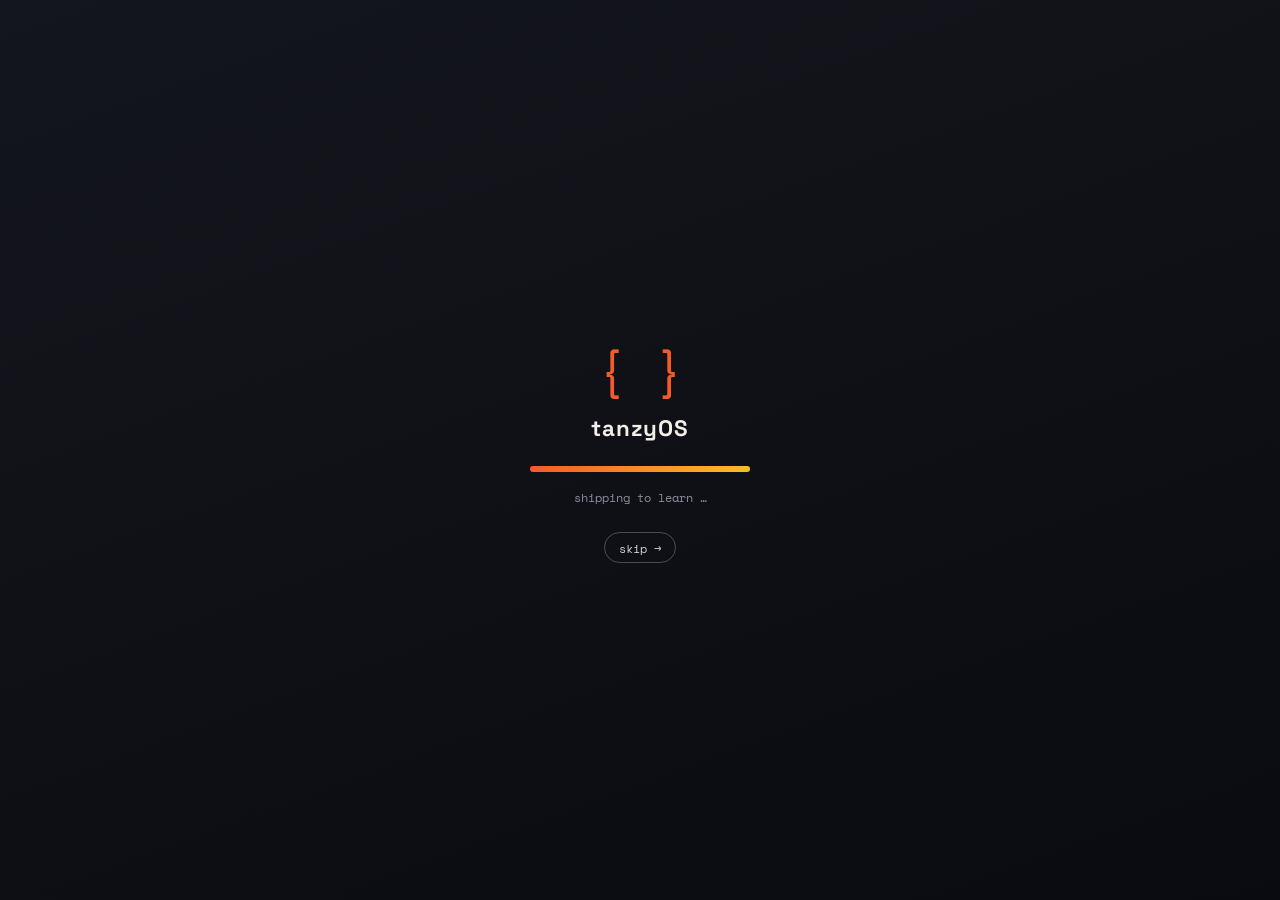
<file: index.html>
<!DOCTYPE html>
<html lang="en" data-theme="light">

<head>
	<meta charset="UTF-8">
	<meta name="viewport" content="width=device-width, initial-scale=1.0, maximum-scale=1.0, viewport-fit=cover">
	<meta http-equiv="X-UA-Compatible" content="ie=edge">
	<meta name="theme-color" content="#fbf9f4">

	<title>Tan Zhi Yang — Product Engineer</title>
	<meta name="description"
		content="The personal site of Tan Zhi Yang (Tanzy) — a product engineer — built as a tiny operating system you can actually use.">

	<meta property="og:title" content="Tan Zhi Yang — Product Engineer" />
	<meta property="og:description"
		content="A personal site built as a tiny operating system. Open the apps, poke the terminal, flip some feature flags." />
	<meta property="og:type" content="website" />
	<meta property="og:url" content="https://tanzyy96.github.io/" />
	<meta name="twitter:card" content="summary" />
	<meta name="twitter:title" content="Tan Zhi Yang — Product Engineer" />
	<meta name="twitter:description"
		content="A personal site built as a tiny operating system you can actually use." />

	<link rel="apple-touch-icon" sizes="180x180" href="/apple-touch-icon.png">
	<link rel="icon" type="image/png" sizes="32x32" href="/favicon-32x32.png">
	<link rel="icon" type="image/png" sizes="16x16" href="/favicon-16x16.png">
	<link rel="manifest" href="/site.webmanifest">
	<link rel="shortcut icon" href="/favicon.ico">

	<link rel="preconnect" href="https://fonts.googleapis.com">
	<link rel="preconnect" href="https://fonts.gstatic.com" crossorigin>
	<link
		href="https://fonts.googleapis.com/css2?family=Space+Grotesk:wght@400;500;600;700&family=Inter:wght@400;500;600&family=Space+Mono:wght@400;700&display=swap"
		rel="stylesheet">

	<link rel="stylesheet" href="/css/style.css">
</head>

<body>
	<!-- ───────────────────────── BOOT ───────────────────────── -->
	<div id="boot">
		<div class="boot-inner">
			<div class="boot-logo">{ }</div>
			<div class="boot-name">tanzyOS</div>
			<div class="boot-bar"><span></span></div>
			<div class="boot-tip" id="boot-tip">starting up…</div>
			<button id="boot-skip" class="boot-skip">skip →</button>
		</div>
	</div>

	<!-- ───────────────────────── DESKTOP ───────────────────────── -->
	<div id="desktop" aria-hidden="false">

		<!-- top menu bar -->
		<div id="menubar">
			<div class="mb-left">
				<span class="mb-logo">{ }</span>
				<strong class="mb-title">tanzyOS</strong>
				<span class="mb-menu" data-open="about">About</span>
				<span class="mb-menu" data-open="thinking">Thinking</span>
				<span class="mb-menu" data-open="projects">Projects</span>
			</div>
			<div class="mb-right">
				<button id="launcher-btn" class="mb-btn" title="Spotlight (⌘K)">🔍 <span class="mb-k">⌘K</span></button>
				<button id="mascot-toggle" class="mb-btn" title="Toggle mascot">🐾</button>
				<button id="theme-toggle" class="mb-btn" title="Toggle theme">
					<span class="ic-sun">☀</span><span class="ic-moon">☾</span>
				</button>
				<span id="clock" class="mb-clock">—</span>
			</div>
		</div>

		<!-- desktop surface -->
		<div id="surface">
			<!-- desktop icons -->
			<div id="desk-icons">
				<button class="dicon" data-app="about"><span class="dicon-img">🙋</span><span>About&nbsp;Me</span></button>
				<button class="dicon" data-app="thinking"><span class="dicon-img">🧠</span><span>How&nbsp;I&nbsp;Think</span></button>
				<button class="dicon" data-app="projects"><span class="dicon-img">🛠️</span><span>Projects</span></button>
				<button class="dicon" data-app="playground"><span class="dicon-img">🎛️</span><span>Playground</span></button>
				<button class="dicon" data-app="terminal"><span class="dicon-img">⌨️</span><span>Terminal</span></button>
				<button class="dicon" data-app="contact"><span class="dicon-img">✉️</span><span>Contact</span></button>
				<button class="dicon" data-app="readme"><span class="dicon-img">📄</span><span>README.txt</span></button>
			</div>

			<!-- windows get injected here -->

			<!-- walking mascot -->
			<canvas id="mascot" width="48" height="48" hidden aria-hidden="true"></canvas>
			<div class="mascot-bubble" id="mascot-bubble" hidden></div>
		</div>

		<!-- dock -->
		<div id="dock">
			<button class="dock-item" data-app="about" title="About Me">🙋</button>
			<button class="dock-item" data-app="thinking" title="How I Think">🧠</button>
			<button class="dock-item" data-app="projects" title="Projects">🛠️</button>
			<button class="dock-item" data-app="playground" title="Playground">🎛️</button>
			<button class="dock-item" data-app="terminal" title="Terminal">⌨️</button>
			<button class="dock-item" data-app="contact" title="Contact">✉️</button>
		</div>
	</div>

	<!-- ───────────────────────── iOS HOME (mobile only) ───────────────────────── -->
	<div id="phone" aria-hidden="true">
		<!-- status bar -->
		<div class="ios-status">
			<span class="ios-time" id="ios-time">9:41</span>
			<span class="ios-status-right">
				<span class="ios-signal" title="signal">
					<i></i><i></i><i></i><i></i>
				</span>
				<span class="ios-wifi" aria-label="wifi">
					<svg viewBox="0 0 16 12" width="17" height="13" fill="currentColor"><path d="M8 11.2 9.7 9.4a2.4 2.4 0 0 0-3.4 0L8 11.2Zm-3-3.1.9.9a4.4 4.4 0 0 1 6.2 0l.9-.9a5.7 5.7 0 0 0-8 0Zm-2.5-2.5.9.9a8 8 0 0 1 11.2 0l.9-.9a9.3 9.3 0 0 0-13 0Z"/></svg>
				</span>
				<span class="ios-battery"><b></b></span>
			</span>
		</div>

		<!-- home screen: widgets + horizontally-paged icon grid -->
		<div class="ios-home" id="ios-home">

			<!-- widget row (top of the home screen) -->
			<div class="ios-widgets">
				<div class="iw iw-clock">
					<span class="iw-clock-h" id="iw-hh">18</span>
					<span class="iw-clock-m" id="iw-mm">09</span>
				</div>
				<div class="iw-col">
					<div class="iw iw-date">
						<span class="iw-dow" id="iw-dow">FRI</span>
						<span class="iw-day" id="iw-day">29</span>
					</div>
					<div class="iw iw-weather">
						<span class="iw-temp">29°</span>
						<span class="iw-cond">Cupertino<br>Sunny</span>
					</div>
				</div>
				<div class="iw iw-note">
					<span class="iw-note-title">Now</span>
					<span class="iw-note-body">Building tanzyOS — shipping product, one detail at a time.</span>
				</div>
			</div>

			<button class="ios-searchbar" id="ios-searchbar" aria-label="Search">
				<svg class="ios-search-glyph" viewBox="0 0 24 24" width="16" height="16" aria-hidden="true"><circle cx="11" cy="11" r="7"/><line x1="16.5" y1="16.5" x2="21" y2="21"/></svg>
				<span>Search</span>
			</button>
			<div class="ios-pages" id="ios-pages"><!-- pages of icons injected --></div>
		</div>

		<!-- page dots -->
		<div class="ios-dots" id="ios-dots"><!-- dots injected --></div>

		<!-- spotlight search overlay -->
		<div class="ios-spotlight" id="ios-spotlight" hidden>
			<div class="ios-spot-field">
				<svg class="ios-search-glyph" viewBox="0 0 24 24" width="18" height="18" aria-hidden="true"><circle cx="11" cy="11" r="7"/><line x1="16.5" y1="16.5" x2="21" y2="21"/></svg>
				<input type="text" id="ios-spot-input" placeholder="Search" autocomplete="off" spellcheck="false" enterkeyhint="go">
				<button class="ios-spot-cancel" id="ios-spot-cancel">Cancel</button>
			</div>
			<ul class="ios-spot-results" id="ios-spot-results"><!-- results injected --></ul>
		</div>

		<!-- dock -->
		<div class="ios-dock" id="ios-dock"><!-- dock icons injected --></div>

		<!-- app sheet -->
		<div class="ios-app" id="ios-app" hidden>
			<div class="ios-appbar">
				<button class="ios-back" id="ios-back">‹&nbsp;Home</button>
				<span class="ios-compact-title" id="ios-compact-title"></span>
				<h1 class="ios-apptitle" id="ios-apptitle"></h1>
			</div>
			<div class="ios-appbody" id="ios-appbody"></div>
		</div>

		<!-- home indicator -->
		<div class="ios-home-indicator" id="ios-home-indicator" role="button" aria-label="Home"></div>
	</div>

	<!-- ───────────────────────── SPOTLIGHT LAUNCHER ───────────────────────── -->
	<div class="launcher-backdrop" id="launcher" hidden>
		<div class="launcher-box" role="dialog" aria-modal="true" aria-label="Spotlight">
			<input type="text" id="launcher-input" class="launcher-input"
				placeholder="Open an app, run a command…" autocomplete="off" spellcheck="false">
			<ul class="launcher-list" id="launcher-list"></ul>
			<div class="launcher-foot"><kbd>↑</kbd><kbd>↓</kbd> move · <kbd>↵</kbd> open · <kbd>esc</kbd> close</div>
		</div>
	</div>

	<!-- ═══════════════════════ APP CONTENT (templates) ═══════════════════════ -->

	<template id="app-readme">
		<div class="doc">
			<h2>👋 Welcome to tanzyOS</h2>
			<p>You're looking at the personal site of <b>Tan Zhi Yang</b> — built, for fun,
				as a tiny operating system that runs in your browser. No frameworks, no
				templates, just hand-written HTML/CSS/JS.</p>
			<p><b>How to use it:</b></p>
			<ul class="doc-list">
				<li>🖱️ <b>Double-click</b> the desktop icons (or single-click on mobile) to open apps.</li>
				<li>🪟 <b>Drag</b> window title bars to move them. Use the traffic-light buttons to close/minimise/zoom.</li>
				<li>🔍 Hit <kbd>⌘K</kbd> / <kbd>Ctrl K</kbd> for Spotlight to jump anywhere fast.</li>
				<li>⌨️ Open <b>Terminal</b> and type <code>help</code> — it actually works.</li>
				<li>🐾 Tap the paw in the menu bar to wake a little desktop companion.</li>
			</ul>
			<p class="doc-soft">Why build it this way? Because the best way to show how I think
				about products is to let you <em>use</em> one. Have a poke around.</p>
		</div>
	</template>

	<template id="app-about">
		<div class="doc about-doc">
			<div class="about-photo">
				<img src="/about-hugo/myphoto.jpg" alt="Tan Zhi Yang" width="180" height="180" loading="lazy">
				<span class="photo-badge">that's me 👋</span>
			</div>
			<div>
				<h2>Tan Zhi Yang <span class="doc-tag">aka Tanzy</span></h2>
				<p>I'm a Computer Science grad turned <b>product engineer</b>. I like sitting in
					the messy middle: close enough to users to feel their pain, close enough to the
					code to actually fix it.</p>
				<p>My favourite kind of work is the <b>0→1</b> kind — take a vague idea, talk to
					people, sketch, prototype, ship something small, and let reality tell us what
					to do next. Repeat until it's genuinely good.</p>
				<p>Outside the editor: sports with friends, a good game, a good film, or somewhere
					mid-flight planning the next trip.</p>
				<ul class="doc-list">
					<li>🧠 Obsessed with <b>product taste</b> &amp; the details users feel</li>
					<li>🛠️ Full-stack, but happiest near the user</li>
					<li>🎮 Games &amp; films are my product-design school</li>
					<li>✈️ Will reorganise my life around a good trip</li>
				</ul>
			</div>
		</div>
	</template>

	<template id="app-thinking">
		<div class="doc">
			<h2>Product engineering, the way I see it</h2>
			<p class="doc-soft">Engineering decisions are product decisions in disguise. The
				principles I keep coming back to:</p>
			<div class="principle"><span>01</span>
				<div><b>Ship to learn.</b> The fastest way to be right is to put something real in
					front of people and watch what happens. Opinions are cheap; behaviour isn't.</div>
			</div>
			<div class="principle"><span>02</span>
				<div><b>The details <em>are</em> the product.</b> Empty states, spinners, the copy
					on a button, 200ms of animation. Users never see the architecture — they feel the
					sum of small decisions.</div>
			</div>
			<div class="principle"><span>03</span>
				<div><b>Own the problem, not the ticket.</b> Give me the goal, not just the spec,
					and I'll often find a simpler thing worth building instead.</div>
			</div>
			<div class="principle"><span>04</span>
				<div><b>Boring tech, interesting problems.</b> Spend the novelty budget on the
					user's problem, not a stack that's exciting for 20 minutes and painful for two years.</div>
			</div>
			<div class="principle"><span>05</span>
				<div><b>Taste is a skill.</b> You build it by shipping, collecting feedback, and
					studying work you admire. Then you trust it, then you check it.</div>
			</div>
			<div class="principle"><span>06</span>
				<div><b>Talk to the humans.</b> Five minutes watching someone use the thing beats
					five hours arguing in a doc.</div>
			</div>
		</div>
	</template>

	<template id="app-projects">
		<div class="doc">
			<h2>Things I've built &amp; tinkered with</h2>
			<p class="doc-soft"><em>Placeholders — swap in your real projects. Lead with impact,
				not the tech list.</em></p>
			<div class="proj-grid">
				<a class="proj" href="https://github.com/tanzyy96" target="_blank" rel="noopener">
					<div class="proj-top"><span>🖥️</span><span class="proj-arrow">↗</span></div>
					<h3>tanzyOS (this site)</h3>
					<p>A web desktop built from scratch — window manager, dock, a working terminal,
						all vanilla JS. You're using it.</p>
					<div class="tags"><span>HTML</span><span>CSS</span><span>Vanilla JS</span></div>
				</a>
				<a class="proj" href="https://github.com/tanzyy96" target="_blank" rel="noopener">
					<div class="proj-top"><span>🧪</span><span class="proj-arrow">↗</span></div>
					<h3>Project name</h3>
					<p>The problem, what you built, and the outcome in two sentences.</p>
					<div class="tags"><span>React</span><span>Node</span><span>Postgres</span></div>
				</a>
				<a class="proj" href="https://github.com/tanzyy96" target="_blank" rel="noopener">
					<div class="proj-top"><span>⚡</span><span class="proj-arrow">↗</span></div>
					<h3>Project name</h3>
					<p>A weekend hack or internal tool that taught you something. Show range.</p>
					<div class="tags"><span>Python</span><span>API</span></div>
				</a>
			</div>
		</div>
	</template>

	<template id="app-playground">
		<div class="doc">
			<h2>You're the PM now 🎛️</h2>
			<p class="doc-soft">A tiny, fully-working feature-flag &amp; A/B-test demo. Flip the
				switches — everything updates live, no reload. This is how I reason about shipping
				changes safely.</p>
			<div class="lab-grid">
				<div class="lab-panel">
					<div class="lab-toolbar">
						<span class="lab-dot"></span><span class="lab-dot"></span><span class="lab-dot"></span>
						<span class="lab-title">checkout.tsx — preview</span>
					</div>
					<div class="lab-preview">
						<div class="lab-cart">
							<div class="lab-row"><span>Big Plan</span><span class="lab-plan">$49</span></div>
							<div class="lab-row lab-muted"><span>Tax</span><span>$3.92</span></div>
							<div class="lab-row lab-total"><span>Total</span><span class="lab-tot">$52.92</span></div>
						</div>
						<p class="lab-urgency">🔥 Only 3 left at this price</p>
						<button class="lab-cta">Buy now</button>
						<p class="lab-caption">variant: <b>control</b></p>
					</div>
				</div>
				<div class="lab-controls">
					<label class="flag"><span class="flag-info"><b>new_cta_copy</b><small>A/B the button label</small></span><input type="checkbox" class="switch" data-flag="copy"></label>
					<label class="flag"><span class="flag-info"><b>urgency_nudge</b><small>Show a scarcity hint</small></span><input type="checkbox" class="switch" data-flag="urgency"></label>
					<label class="flag"><span class="flag-info"><b>green_cta</b><small>Recolor the button</small></span><input type="checkbox" class="switch" data-flag="color"></label>
					<label class="flag"><span class="flag-info"><b>annual_discount</b><small>Reprice to yearly</small></span><input type="checkbox" class="switch" data-flag="price"></label>
					<div class="lab-stat">
						<div><span class="lab-stat-num lab-conv">3.1%</span><span class="lab-stat-label">sim. conversion</span></div>
						<div class="lab-stat-bar"><span class="lab-bar"></span></div>
					</div>
					<p class="lab-foot">⚠️ numbers are made up — the reasoning isn't.</p>
				</div>
			</div>
		</div>
	</template>

	<template id="app-contact">
		<div class="doc contact-doc">
			<h2>Let's build something good.</h2>
			<p>Got an interesting problem, a role, or just want to argue about product?
				My inbox is open.</p>
			<a href="mailto:tan.zy096@gmail.com" class="big-mail">tan.zy096@gmail.com</a>
			<div class="socials">
				<a href="https://github.com/tanzyy96" target="_blank" rel="noopener">GitHub ↗</a>
				<a href="https://www.linkedin.com/in/zhi-yang-tan-265815166/" target="_blank" rel="noopener">LinkedIn ↗</a>
				<a href="https://instagram.com/tanzy.__" target="_blank" rel="noopener">Instagram ↗</a>
			</div>
		</div>
	</template>

	<template id="app-terminal">
		<div class="term" data-term>
			<div class="term-out" data-term-out></div>
			<div class="term-line">
				<span class="term-prompt">tanzy@web<span class="term-tilde">:~$</span></span>
				<input class="term-in" data-term-in autocomplete="off" spellcheck="false" autofocus>
			</div>
		</div>
	</template>

	<noscript>
		<div style="padding:2rem;font-family:sans-serif;max-width:640px;margin:auto">
			<h1>Tan Zhi Yang — Product Engineer</h1>
			<p>This site is an interactive web desktop and needs JavaScript. The short version:
				I'm a product engineer who cares about the whole arc, from the messy problem to the
				last pixel. Reach me at <a href="mailto:tan.zy096@gmail.com">tan.zy096@gmail.com</a>,
				on <a href="https://github.com/tanzyy96">GitHub</a> or
				<a href="https://www.linkedin.com/in/zhi-yang-tan-265815166/">LinkedIn</a>.</p>
		</div>
	</noscript>

	<script src="/js/app.js"></script>
</body>

</html>
</file>
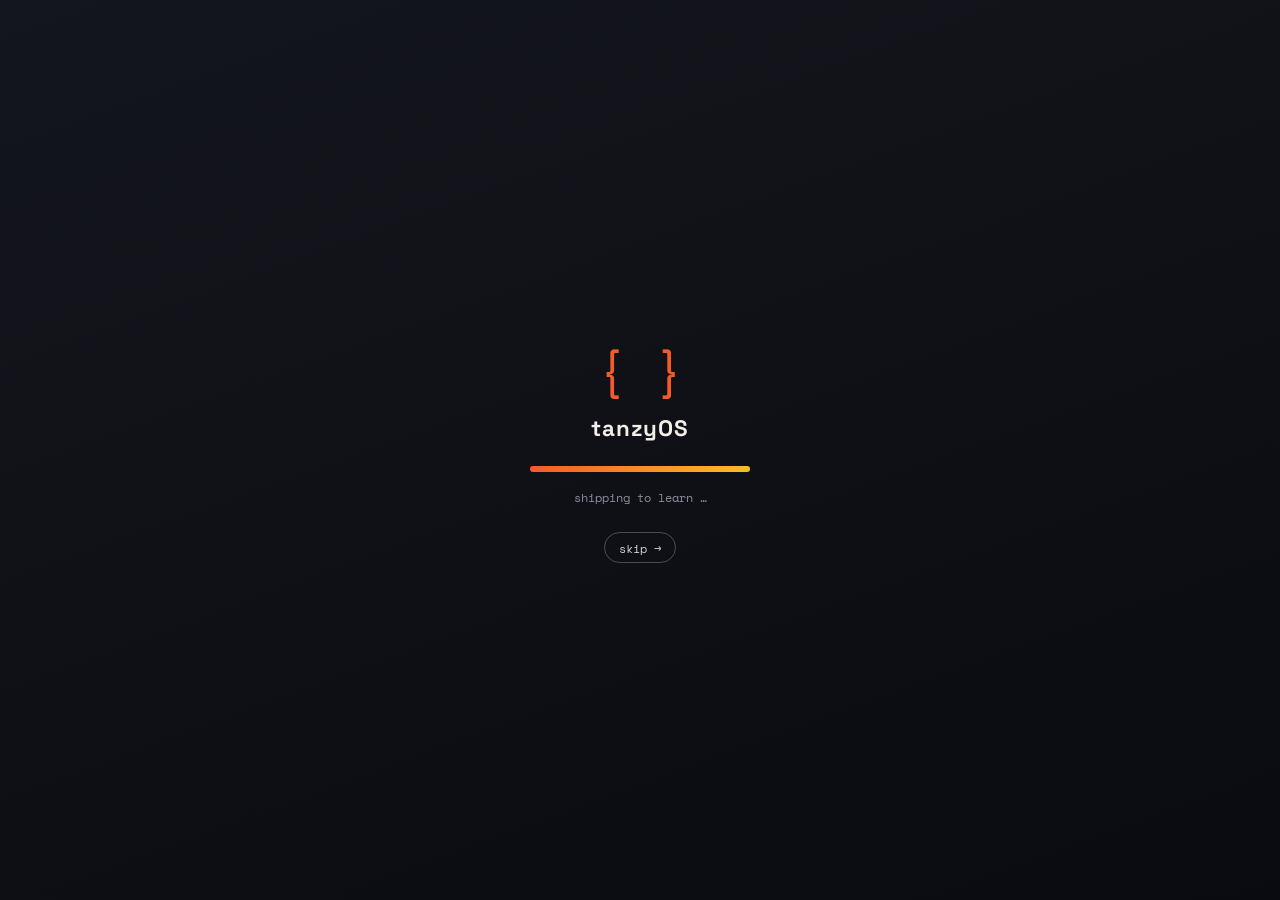
<file: about-me/index.html>
<!DOCTYPE html>
<html lang="en">
<head>
	<meta charset="UTF-8">
	<meta http-equiv="refresh" content="0; url=/#about">
	<link rel="canonical" href="/#about">
	<title>Redirecting…</title>
</head>
<body>
	<p>This page has moved. <a href="/#about">Continue to the new site →</a></p>
	<script>window.location.replace("/#about");</script>
</body>
</html>
</file>
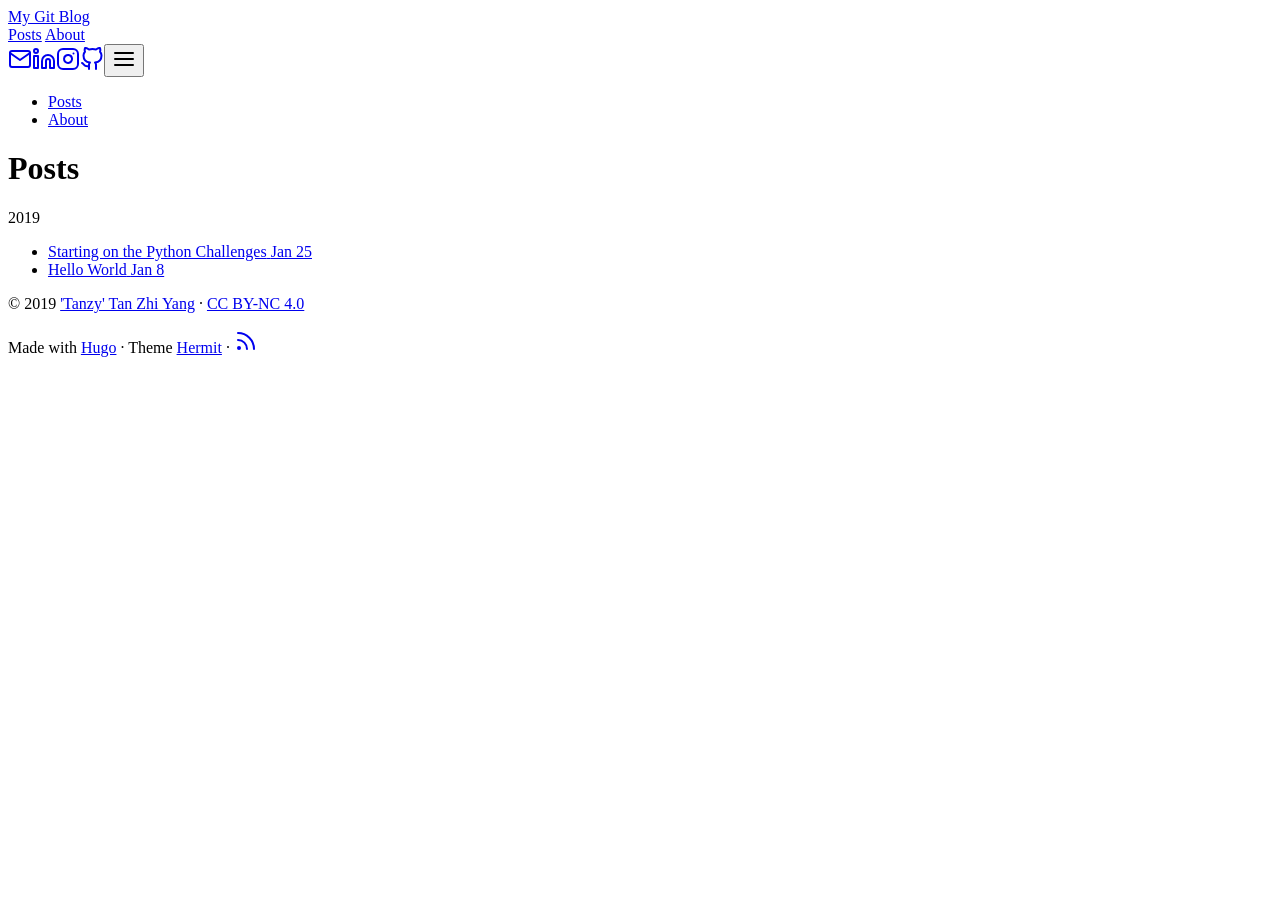
<file: posts/index.html>
<!DOCTYPE html>
<html lang="en-us">

<head>
	<meta charset="UTF-8">
	<meta name="viewport" content="width=device-width, initial-scale=1.0">
	<meta http-equiv="X-UA-Compatible" content="ie=edge">
	<meta name="theme-color" content="#494f5c">
	<meta name="msapplication-TileColor" content="#494f5c">
<meta itemprop="name" content="Posts">
<meta itemprop="description" content="">

<meta property="og:title" content="Posts" />
<meta property="og:description" content="" />
<meta property="og:type" content="website" />
<meta property="og:url" content="https://tanzyy96.github.io/posts/" />
<meta property="og:updated_time" content="2019-01-25T09:12:04&#43;08:00"/>
<meta name="twitter:card" content="summary"/>
<meta name="twitter:title" content="Posts"/>
<meta name="twitter:description" content=""/>
	<link rel="apple-touch-icon" sizes="180x180" href="/apple-touch-icon.png">
	<link rel="icon" type="image/png" sizes="32x32" href="/favicon-32x32.png">
	<link rel="icon" type="image/png" sizes="16x16" href="/favicon-16x16.png">
	<link rel="manifest" href="/site.webmanifest">
	<link rel="mask-icon" href="/safari-pinned-tab.svg" color="">
	<link rel="shortcut icon" href="/favicon.ico">

	<title>Posts</title>
	<link rel="alternate" type="application/rss+xml+xml" href="https://tanzyy96.github.io/posts/index.xml" title="My Git Blog" />
	<link rel="stylesheet" href="https://tanzyy96.github.io/css/style.min.9a30741782203507f3d35fe9cefabad487c72fc82dfbdf59121759fc2fa52f92.css" integrity="sha256-mjB0F4IgNQfz01/pzvq61IfHL8gt+99ZEhdZ/C+lL5I=">
</head>

<body id="page">
	
	<header id="site-header" class="animated slideInUp faster">
		<div class="hdr-wrapper section-inner">
			<div class="hdr-left">
				<div class="site-branding">
					<a href="https://tanzyy96.github.io">My Git Blog</a>
				</div>
				<nav class="site-nav hide-in-mobile">
					<a href="https://tanzyy96.github.io/posts/">Posts</a>
					<a href="https://tanzyy96.github.io/about-me/">About</a>
				</nav>
			</div>
			<div class="hdr-right hdr-icons">
				<span class="hdr-social hide-in-mobile"><a href="mailto:tan.zy096@gmail.com" target="_blank" rel="noopener" title="Email"><svg xmlns="http://www.w3.org/2000/svg" width="24" height="24" viewBox="0 0 24 24" fill="none" stroke="currentColor" stroke-width="2" stroke-linecap="round" stroke-linejoin="round" class="feather feather-mail"><path d="M4 4h16c1.1 0 2 .9 2 2v12c0 1.1-.9 2-2 2H4c-1.1 0-2-.9-2-2V6c0-1.1.9-2 2-2z"></path><polyline points="22,6 12,13 2,6"></polyline></svg></a><a href="https://www.linkedin.com/in/zhi-yang-tan-265815166/" target="_blank" rel="noopener" title="Linkedin"><svg xmlns="http://www.w3.org/2000/svg" width="24" height="24" viewBox="0 0 24 24" fill="none" stroke="currentColor" stroke-width="2" stroke-linecap="round" stroke-linejoin="round" class="feather feather-linkedin"><path d="M16 8a6 6 0 0 1 6 6v7h-4v-7a2 2 0 0 0-2-2 2 2 0 0 0-2 2v7h-4v-7a6 6 0 0 1 6-6z"></path><rect x="2" y="9" width="4" height="12"></rect><circle cx="4" cy="4" r="2"></circle></svg></a><a href="https://instagram.com/tanzy.__" target="_blank" rel="noopener" title="Instagram"><svg xmlns="http://www.w3.org/2000/svg" width="24" height="24" viewBox="0 0 24 24" fill="none" stroke="currentColor" stroke-width="2" stroke-linecap="round" stroke-linejoin="round" class="feather feather-instagram"><rect x="2" y="2" width="20" height="20" rx="5" ry="5"></rect><path d="M16 11.37A4 4 0 1 1 12.63 8 4 4 0 0 1 16 11.37z"></path><line x1="17.5" y1="6.5" x2="17.5" y2="6.5"></line></svg></a><a href="https://github.com/tanzyy96" target="_blank" rel="noopener" title="Github"><svg xmlns="http://www.w3.org/2000/svg" width="24" height="24" viewBox="0 0 24 24" fill="none" stroke="currentColor" stroke-width="2" stroke-linecap="round" stroke-linejoin="round" class="feather feather-github"><path d="M9 19c-5 1.5-5-2.5-7-3m14 6v-3.87a3.37 3.37 0 0 0-.94-2.61c3.14-.35 6.44-1.54 6.44-7A5.44 5.44 0 0 0 20 4.77 5.07 5.07 0 0 0 19.91 1S18.73.65 16 2.48a13.38 13.38 0 0 0-7 0C6.27.65 5.09 1 5.09 1A5.07 5.07 0 0 0 5 4.77a5.44 5.44 0 0 0-1.5 3.78c0 5.42 3.3 6.61 6.44 7A3.37 3.37 0 0 0 9 18.13V22"></path></svg></a></span><button id="menu-btn" class="hdr-btn" title="Menu"><svg xmlns="http://www.w3.org/2000/svg" width="24" height="24" viewBox="0 0 24 24" fill="none" stroke="currentColor" stroke-width="2" stroke-linecap="round" stroke-linejoin="round" class="feather feather-menu"><line x1="3" y1="12" x2="21" y2="12"></line><line x1="3" y1="6" x2="21" y2="6"></line><line x1="3" y1="18" x2="21" y2="18"></line></svg></button>
			</div>
		</div>
	</header>
	<div id="mobile-menu" class="animated fast">
		<ul>
			<li><a href="https://tanzyy96.github.io/posts/">Posts</a></li>
			<li><a href="https://tanzyy96.github.io/about-me/">About</a></li>
		</ul>
	</div>


	<main class="site-main section-inner thin animated fadeIn faster">
		<h1>Posts</h1>
		<div class="posts-group">
			<div class="post-year">2019</div>
			<ul class="posts-list">
				<li class="post-item">
					<a href="https://tanzyy96.github.io/posts/first-post/">
						<span class="post-title">Starting on the Python Challenges</span>
						<span class="post-day">Jan 25</span>
					</a>
				</li>
				<li class="post-item">
					<a href="https://tanzyy96.github.io/posts/hello-world/">
						<span class="post-title">Hello World</span>
						<span class="post-day">Jan 8</span>
					</a>
				</li>
			</ul>
		</div>
	</main>

	<footer id="site-footer" class="section-inner thin animated fadeIn faster">
		<p>&copy; 2019 <a href="https://tanzyy96.github.io">&#39;Tanzy&#39; Tan Zhi Yang</a> &#183; <a href="https://creativecommons.org/licenses/by-nc/4.0/" target="_blank" rel="noopener">CC BY-NC 4.0</a></p>
		<p>
			Made with <a href="https://gohugo.io/" target="_blank" rel="noopener">Hugo</a> &#183; Theme <a href="https://github.com/Track3/hermit" target="_blank" rel="noopener">Hermit</a> &#183; <a href="https://tanzyy96.github.io/posts/index.xml" target="_blank" title="rss"><svg xmlns="http://www.w3.org/2000/svg" width="24" height="24" viewBox="0 0 24 24" fill="none" stroke="currentColor" stroke-width="2" stroke-linecap="round" stroke-linejoin="round" class="feather feather-rss"><path d="M4 11a9 9 0 0 1 9 9"></path><path d="M4 4a16 16 0 0 1 16 16"></path><circle cx="5" cy="19" r="1"></circle></svg></a>
		</p>
	</footer>


	<script src="https://tanzyy96.github.io/js/main.min.8f39f24808e9d0a9b02da58c2d2838da859dc0b7bdfadbdb1883aae8b6adacfe.js" integrity="sha256-jznySAjp0KmwLaWMLSg42oWdwLe9+tvbGIOq6LatrP4="></script>

</body>

</html>
</file>
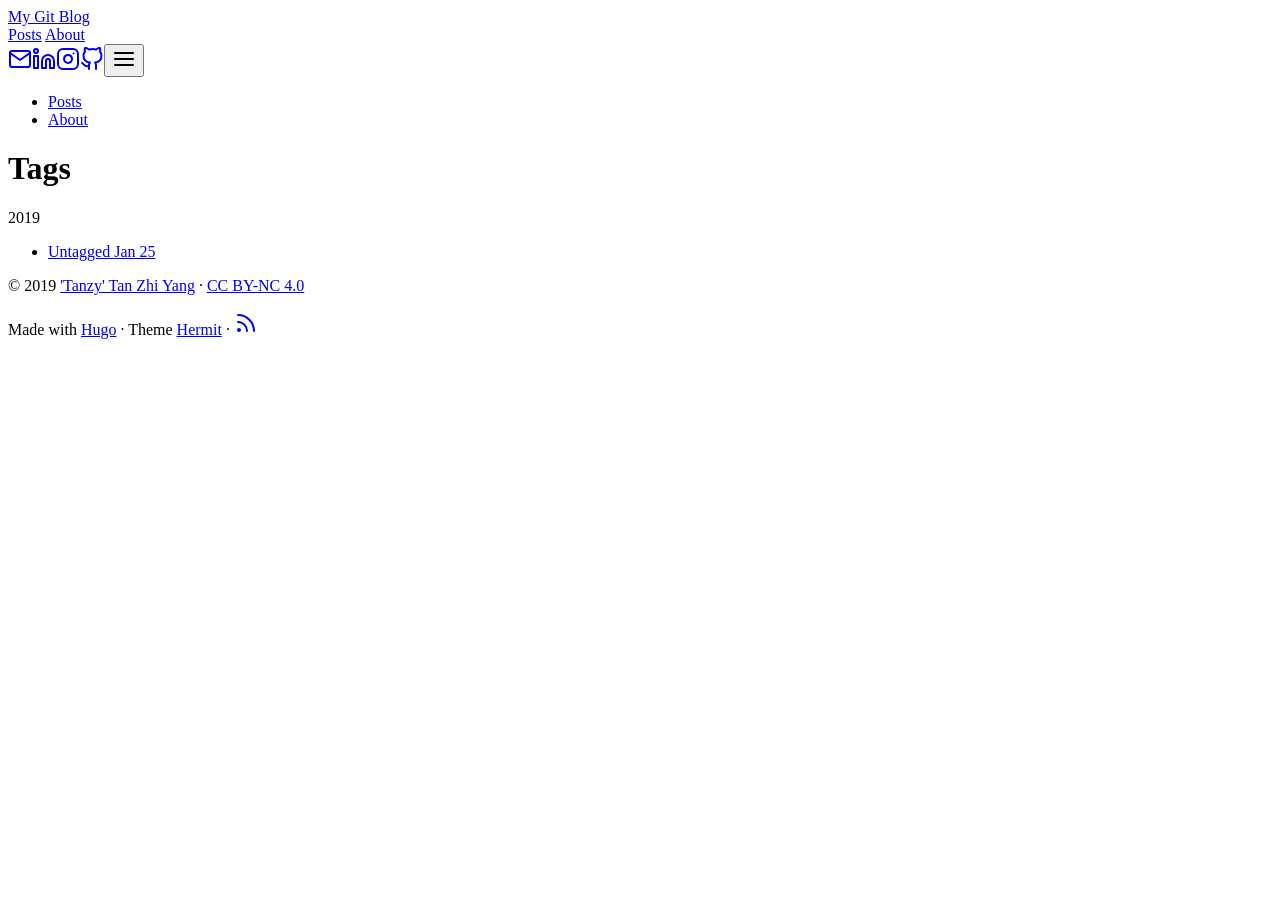
<file: tags/index.html>
<!DOCTYPE html>
<html lang="en-us">

<head>
	<meta charset="UTF-8">
	<meta name="viewport" content="width=device-width, initial-scale=1.0">
	<meta http-equiv="X-UA-Compatible" content="ie=edge">
	<meta name="theme-color" content="#494f5c">
	<meta name="msapplication-TileColor" content="#494f5c">
<meta itemprop="name" content="Tags">
<meta itemprop="description" content="">

<meta property="og:title" content="Tags" />
<meta property="og:description" content="" />
<meta property="og:type" content="website" />
<meta property="og:url" content="https://tanzyy96.github.io/tags/" />
<meta name="twitter:card" content="summary"/>
<meta name="twitter:title" content="Tags"/>
<meta name="twitter:description" content=""/>
	<link rel="apple-touch-icon" sizes="180x180" href="/apple-touch-icon.png">
	<link rel="icon" type="image/png" sizes="32x32" href="/favicon-32x32.png">
	<link rel="icon" type="image/png" sizes="16x16" href="/favicon-16x16.png">
	<link rel="manifest" href="/site.webmanifest">
	<link rel="mask-icon" href="/safari-pinned-tab.svg" color="">
	<link rel="shortcut icon" href="/favicon.ico">

	<title>Tags</title>
	<link rel="alternate" type="application/rss+xml+xml" href="https://tanzyy96.github.io/tags/index.xml" title="My Git Blog" />
	<link rel="stylesheet" href="https://tanzyy96.github.io/css/style.min.9a30741782203507f3d35fe9cefabad487c72fc82dfbdf59121759fc2fa52f92.css" integrity="sha256-mjB0F4IgNQfz01/pzvq61IfHL8gt+99ZEhdZ/C+lL5I=">
</head>

<body id="page">
	
	<header id="site-header" class="animated slideInUp faster">
		<div class="hdr-wrapper section-inner">
			<div class="hdr-left">
				<div class="site-branding">
					<a href="https://tanzyy96.github.io">My Git Blog</a>
				</div>
				<nav class="site-nav hide-in-mobile">
					<a href="https://tanzyy96.github.io/posts/">Posts</a>
					<a href="https://tanzyy96.github.io/about-me/">About</a>
				</nav>
			</div>
			<div class="hdr-right hdr-icons">
				<span class="hdr-social hide-in-mobile"><a href="mailto:tan.zy096@gmail.com" target="_blank" rel="noopener" title="Email"><svg xmlns="http://www.w3.org/2000/svg" width="24" height="24" viewBox="0 0 24 24" fill="none" stroke="currentColor" stroke-width="2" stroke-linecap="round" stroke-linejoin="round" class="feather feather-mail"><path d="M4 4h16c1.1 0 2 .9 2 2v12c0 1.1-.9 2-2 2H4c-1.1 0-2-.9-2-2V6c0-1.1.9-2 2-2z"></path><polyline points="22,6 12,13 2,6"></polyline></svg></a><a href="https://www.linkedin.com/in/zhi-yang-tan-265815166/" target="_blank" rel="noopener" title="Linkedin"><svg xmlns="http://www.w3.org/2000/svg" width="24" height="24" viewBox="0 0 24 24" fill="none" stroke="currentColor" stroke-width="2" stroke-linecap="round" stroke-linejoin="round" class="feather feather-linkedin"><path d="M16 8a6 6 0 0 1 6 6v7h-4v-7a2 2 0 0 0-2-2 2 2 0 0 0-2 2v7h-4v-7a6 6 0 0 1 6-6z"></path><rect x="2" y="9" width="4" height="12"></rect><circle cx="4" cy="4" r="2"></circle></svg></a><a href="https://instagram.com/tanzy.__" target="_blank" rel="noopener" title="Instagram"><svg xmlns="http://www.w3.org/2000/svg" width="24" height="24" viewBox="0 0 24 24" fill="none" stroke="currentColor" stroke-width="2" stroke-linecap="round" stroke-linejoin="round" class="feather feather-instagram"><rect x="2" y="2" width="20" height="20" rx="5" ry="5"></rect><path d="M16 11.37A4 4 0 1 1 12.63 8 4 4 0 0 1 16 11.37z"></path><line x1="17.5" y1="6.5" x2="17.5" y2="6.5"></line></svg></a><a href="https://github.com/tanzyy96" target="_blank" rel="noopener" title="Github"><svg xmlns="http://www.w3.org/2000/svg" width="24" height="24" viewBox="0 0 24 24" fill="none" stroke="currentColor" stroke-width="2" stroke-linecap="round" stroke-linejoin="round" class="feather feather-github"><path d="M9 19c-5 1.5-5-2.5-7-3m14 6v-3.87a3.37 3.37 0 0 0-.94-2.61c3.14-.35 6.44-1.54 6.44-7A5.44 5.44 0 0 0 20 4.77 5.07 5.07 0 0 0 19.91 1S18.73.65 16 2.48a13.38 13.38 0 0 0-7 0C6.27.65 5.09 1 5.09 1A5.07 5.07 0 0 0 5 4.77a5.44 5.44 0 0 0-1.5 3.78c0 5.42 3.3 6.61 6.44 7A3.37 3.37 0 0 0 9 18.13V22"></path></svg></a></span><button id="menu-btn" class="hdr-btn" title="Menu"><svg xmlns="http://www.w3.org/2000/svg" width="24" height="24" viewBox="0 0 24 24" fill="none" stroke="currentColor" stroke-width="2" stroke-linecap="round" stroke-linejoin="round" class="feather feather-menu"><line x1="3" y1="12" x2="21" y2="12"></line><line x1="3" y1="6" x2="21" y2="6"></line><line x1="3" y1="18" x2="21" y2="18"></line></svg></button>
			</div>
		</div>
	</header>
	<div id="mobile-menu" class="animated fast">
		<ul>
			<li><a href="https://tanzyy96.github.io/posts/">Posts</a></li>
			<li><a href="https://tanzyy96.github.io/about-me/">About</a></li>
		</ul>
	</div>


	<main class="site-main section-inner thin animated fadeIn faster">
		<h1>Tags</h1>
		<div class="posts-group">
			<div class="post-year">2019</div>
			<ul class="posts-list">
				<li class="post-item">
					<a href="https://tanzyy96.github.io/tags/untagged/">
						<span class="post-title">Untagged</span>
						<span class="post-day">Jan 25</span>
					</a>
				</li>
			</ul>
		</div>
	</main>

	<footer id="site-footer" class="section-inner thin animated fadeIn faster">
		<p>&copy; 2019 <a href="https://tanzyy96.github.io">&#39;Tanzy&#39; Tan Zhi Yang</a> &#183; <a href="https://creativecommons.org/licenses/by-nc/4.0/" target="_blank" rel="noopener">CC BY-NC 4.0</a></p>
		<p>
			Made with <a href="https://gohugo.io/" target="_blank" rel="noopener">Hugo</a> &#183; Theme <a href="https://github.com/Track3/hermit" target="_blank" rel="noopener">Hermit</a> &#183; <a href="https://tanzyy96.github.io/posts/index.xml" target="_blank" title="rss"><svg xmlns="http://www.w3.org/2000/svg" width="24" height="24" viewBox="0 0 24 24" fill="none" stroke="currentColor" stroke-width="2" stroke-linecap="round" stroke-linejoin="round" class="feather feather-rss"><path d="M4 11a9 9 0 0 1 9 9"></path><path d="M4 4a16 16 0 0 1 16 16"></path><circle cx="5" cy="19" r="1"></circle></svg></a>
		</p>
	</footer>


	<script src="https://tanzyy96.github.io/js/main.min.8f39f24808e9d0a9b02da58c2d2838da859dc0b7bdfadbdb1883aae8b6adacfe.js" integrity="sha256-jznySAjp0KmwLaWMLSg42oWdwLe9+tvbGIOq6LatrP4="></script>

</body>

</html>
</file>
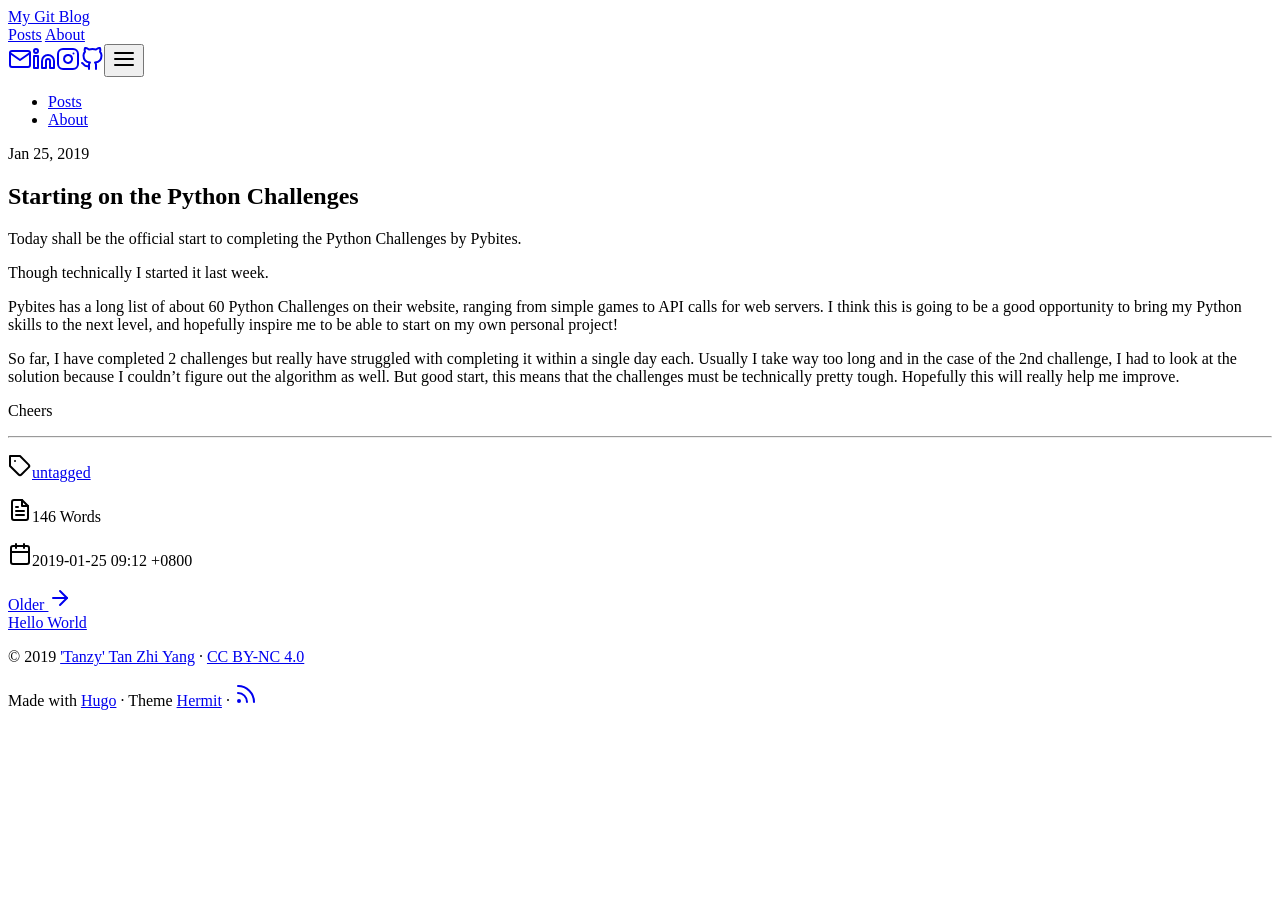
<file: posts/first-post/index.html>
<!DOCTYPE html>
<html lang="en-us">

<head>
	<meta charset="UTF-8">
	<meta name="viewport" content="width=device-width, initial-scale=1.0">
	<meta http-equiv="X-UA-Compatible" content="ie=edge">
	<meta name="theme-color" content="#494f5c">
	<meta name="msapplication-TileColor" content="#494f5c">
<meta itemprop="name" content="Starting on the Python Challenges">
<meta itemprop="description" content="Today shall be the official start to completing the Python Challenges by Pybites.
Though technically I started it last week.
Pybites has a long list of about 60 Python Challenges on their website, ranging from simple games to API calls for web servers. I think this is going to be a good opportunity to bring my Python skills to the next level, and hopefully inspire me to be able to start on my own personal project!">


<meta itemprop="datePublished" content="2019-01-25T09:12:04&#43;08:00" />
<meta itemprop="dateModified" content="2019-01-25T09:12:04&#43;08:00" />
<meta itemprop="wordCount" content="146">



<meta itemprop="keywords" content="untagged," />
<meta property="og:title" content="Starting on the Python Challenges" />
<meta property="og:description" content="Today shall be the official start to completing the Python Challenges by Pybites.
Though technically I started it last week.
Pybites has a long list of about 60 Python Challenges on their website, ranging from simple games to API calls for web servers. I think this is going to be a good opportunity to bring my Python skills to the next level, and hopefully inspire me to be able to start on my own personal project!" />
<meta property="og:type" content="article" />
<meta property="og:url" content="https://tanzyy96.github.io/posts/first-post/" /><meta property="article:published_time" content="2019-01-25T09:12:04&#43;08:00"/>
<meta property="article:modified_time" content="2019-01-25T09:12:04&#43;08:00"/>
<meta name="twitter:card" content="summary"/>
<meta name="twitter:title" content="Starting on the Python Challenges"/>
<meta name="twitter:description" content="Today shall be the official start to completing the Python Challenges by Pybites.
Though technically I started it last week.
Pybites has a long list of about 60 Python Challenges on their website, ranging from simple games to API calls for web servers. I think this is going to be a good opportunity to bring my Python skills to the next level, and hopefully inspire me to be able to start on my own personal project!"/>
	<link rel="apple-touch-icon" sizes="180x180" href="/apple-touch-icon.png">
	<link rel="icon" type="image/png" sizes="32x32" href="/favicon-32x32.png">
	<link rel="icon" type="image/png" sizes="16x16" href="/favicon-16x16.png">
	<link rel="manifest" href="/site.webmanifest">
	<link rel="mask-icon" href="/safari-pinned-tab.svg" color="">
	<link rel="shortcut icon" href="/favicon.ico">

	<title>Starting on the Python Challenges</title>
	<link rel="stylesheet" href="https://tanzyy96.github.io/css/style.min.9a30741782203507f3d35fe9cefabad487c72fc82dfbdf59121759fc2fa52f92.css" integrity="sha256-mjB0F4IgNQfz01/pzvq61IfHL8gt+99ZEhdZ/C+lL5I=">
	
</head>

<body id="page">
	
	<header id="site-header" class="animated slideInUp faster">
		<div class="hdr-wrapper section-inner">
			<div class="hdr-left">
				<div class="site-branding">
					<a href="https://tanzyy96.github.io">My Git Blog</a>
				</div>
				<nav class="site-nav hide-in-mobile">
					<a href="https://tanzyy96.github.io/posts/">Posts</a>
					<a href="https://tanzyy96.github.io/about-me/">About</a>
				</nav>
			</div>
			<div class="hdr-right hdr-icons">
				<span class="hdr-social hide-in-mobile"><a href="mailto:tan.zy096@gmail.com" target="_blank" rel="noopener" title="Email"><svg xmlns="http://www.w3.org/2000/svg" width="24" height="24" viewBox="0 0 24 24" fill="none" stroke="currentColor" stroke-width="2" stroke-linecap="round" stroke-linejoin="round" class="feather feather-mail"><path d="M4 4h16c1.1 0 2 .9 2 2v12c0 1.1-.9 2-2 2H4c-1.1 0-2-.9-2-2V6c0-1.1.9-2 2-2z"></path><polyline points="22,6 12,13 2,6"></polyline></svg></a><a href="https://www.linkedin.com/in/zhi-yang-tan-265815166/" target="_blank" rel="noopener" title="Linkedin"><svg xmlns="http://www.w3.org/2000/svg" width="24" height="24" viewBox="0 0 24 24" fill="none" stroke="currentColor" stroke-width="2" stroke-linecap="round" stroke-linejoin="round" class="feather feather-linkedin"><path d="M16 8a6 6 0 0 1 6 6v7h-4v-7a2 2 0 0 0-2-2 2 2 0 0 0-2 2v7h-4v-7a6 6 0 0 1 6-6z"></path><rect x="2" y="9" width="4" height="12"></rect><circle cx="4" cy="4" r="2"></circle></svg></a><a href="https://instagram.com/tanzy.__" target="_blank" rel="noopener" title="Instagram"><svg xmlns="http://www.w3.org/2000/svg" width="24" height="24" viewBox="0 0 24 24" fill="none" stroke="currentColor" stroke-width="2" stroke-linecap="round" stroke-linejoin="round" class="feather feather-instagram"><rect x="2" y="2" width="20" height="20" rx="5" ry="5"></rect><path d="M16 11.37A4 4 0 1 1 12.63 8 4 4 0 0 1 16 11.37z"></path><line x1="17.5" y1="6.5" x2="17.5" y2="6.5"></line></svg></a><a href="https://github.com/tanzyy96" target="_blank" rel="noopener" title="Github"><svg xmlns="http://www.w3.org/2000/svg" width="24" height="24" viewBox="0 0 24 24" fill="none" stroke="currentColor" stroke-width="2" stroke-linecap="round" stroke-linejoin="round" class="feather feather-github"><path d="M9 19c-5 1.5-5-2.5-7-3m14 6v-3.87a3.37 3.37 0 0 0-.94-2.61c3.14-.35 6.44-1.54 6.44-7A5.44 5.44 0 0 0 20 4.77 5.07 5.07 0 0 0 19.91 1S18.73.65 16 2.48a13.38 13.38 0 0 0-7 0C6.27.65 5.09 1 5.09 1A5.07 5.07 0 0 0 5 4.77a5.44 5.44 0 0 0-1.5 3.78c0 5.42 3.3 6.61 6.44 7A3.37 3.37 0 0 0 9 18.13V22"></path></svg></a></span><button id="menu-btn" class="hdr-btn" title="Menu"><svg xmlns="http://www.w3.org/2000/svg" width="24" height="24" viewBox="0 0 24 24" fill="none" stroke="currentColor" stroke-width="2" stroke-linecap="round" stroke-linejoin="round" class="feather feather-menu"><line x1="3" y1="12" x2="21" y2="12"></line><line x1="3" y1="6" x2="21" y2="6"></line><line x1="3" y1="18" x2="21" y2="18"></line></svg></button>
			</div>
		</div>
	</header>
	<div id="mobile-menu" class="animated fast">
		<ul>
			<li><a href="https://tanzyy96.github.io/posts/">Posts</a></li>
			<li><a href="https://tanzyy96.github.io/about-me/">About</a></li>
		</ul>
	</div>


	<main class="site-main section-inner animated fadeIn faster">
		<article class="thin">
			<header class="post-header">
				<div class="post-meta"><span>Jan 25, 2019</span></div>
				<h1>Starting on the Python Challenges</h1>
			</header>
			<div class="content">
				<p>Today shall be the official start to completing the Python Challenges by Pybites.</p>

<p>Though technically I started it last week.</p>

<p>Pybites has a long list of about 60 Python Challenges on their website, ranging from simple games to API calls for web servers. I think this is going to be a good opportunity to bring my Python skills to the next level, and hopefully inspire me to be able to start on my own personal project!</p>

<p>So far, I have completed 2 challenges but really have struggled with completing it within a single day each. Usually I take way too long and in the case of the 2nd challenge, I had to look at the solution because I couldn&rsquo;t figure out the algorithm as well. But good start, this means that the challenges must be technically pretty tough. Hopefully this will really help me improve.</p>

<p>Cheers</p>

			</div>
			<hr class="post-end">
			<footer class="post-info">
				<p>
					<svg xmlns="http://www.w3.org/2000/svg" width="24" height="24" viewBox="0 0 24 24" fill="none" stroke="currentColor" stroke-width="2" stroke-linecap="round" stroke-linejoin="round" class="feather feather-tag meta-icon"><path d="M20.59 13.41l-7.17 7.17a2 2 0 0 1-2.83 0L2 12V2h10l8.59 8.59a2 2 0 0 1 0 2.82z"></path><line x1="7" y1="7" x2="7" y2="7"></line></svg><span class="tag"><a href="https://tanzyy96.github.io/tags/untagged">untagged</a></span>
				</p>
				<p><svg xmlns="http://www.w3.org/2000/svg" width="24" height="24" viewBox="0 0 24 24" fill="none" stroke="currentColor" stroke-width="2" stroke-linecap="round" stroke-linejoin="round" class="feather feather-file-text"><path d="M14 2H6a2 2 0 0 0-2 2v16a2 2 0 0 0 2 2h12a2 2 0 0 0 2-2V8z"></path><polyline points="14 2 14 8 20 8"></polyline><line x1="16" y1="13" x2="8" y2="13"></line><line x1="16" y1="17" x2="8" y2="17"></line><polyline points="10 9 9 9 8 9"></polyline></svg>146 Words</p>
				<p><svg xmlns="http://www.w3.org/2000/svg" width="24" height="24" viewBox="0 0 24 24" fill="none" stroke="currentColor" stroke-width="2" stroke-linecap="round" stroke-linejoin="round" class="feather feather-calendar"><rect x="3" y="4" width="18" height="18" rx="2" ry="2"></rect><line x1="16" y1="2" x2="16" y2="6"></line><line x1="8" y1="2" x2="8" y2="6"></line><line x1="3" y1="10" x2="21" y2="10"></line></svg>2019-01-25 09:12 &#43;0800</p>
			</footer>
		</article>
		<div class="post-nav thin">
			<a class="prev-post" href="https://tanzyy96.github.io/posts/hello-world/">
				<span class="post-nav-label">Older&nbsp;<svg xmlns="http://www.w3.org/2000/svg" width="24" height="24" viewBox="0 0 24 24" fill="none" stroke="currentColor" stroke-width="2" stroke-linecap="round" stroke-linejoin="round" class="feather feather-arrow-right"><line x1="5" y1="12" x2="19" y2="12"></line><polyline points="12 5 19 12 12 19"></polyline></svg></span><br><span>Hello World</span>
			</a>
		</div>
		<div id="comments" class="thin">
</div>
	</main>

	<footer id="site-footer" class="section-inner thin animated fadeIn faster">
		<p>&copy; 2019 <a href="https://tanzyy96.github.io">&#39;Tanzy&#39; Tan Zhi Yang</a> &#183; <a href="https://creativecommons.org/licenses/by-nc/4.0/" target="_blank" rel="noopener">CC BY-NC 4.0</a></p>
		<p>
			Made with <a href="https://gohugo.io/" target="_blank" rel="noopener">Hugo</a> &#183; Theme <a href="https://github.com/Track3/hermit" target="_blank" rel="noopener">Hermit</a> &#183; <a href="https://tanzyy96.github.io/posts/index.xml" target="_blank" title="rss"><svg xmlns="http://www.w3.org/2000/svg" width="24" height="24" viewBox="0 0 24 24" fill="none" stroke="currentColor" stroke-width="2" stroke-linecap="round" stroke-linejoin="round" class="feather feather-rss"><path d="M4 11a9 9 0 0 1 9 9"></path><path d="M4 4a16 16 0 0 1 16 16"></path><circle cx="5" cy="19" r="1"></circle></svg></a>
		</p>
	</footer>


	<script src="https://tanzyy96.github.io/js/main.min.8f39f24808e9d0a9b02da58c2d2838da859dc0b7bdfadbdb1883aae8b6adacfe.js" integrity="sha256-jznySAjp0KmwLaWMLSg42oWdwLe9+tvbGIOq6LatrP4="></script>

</body>

</html>
</file>
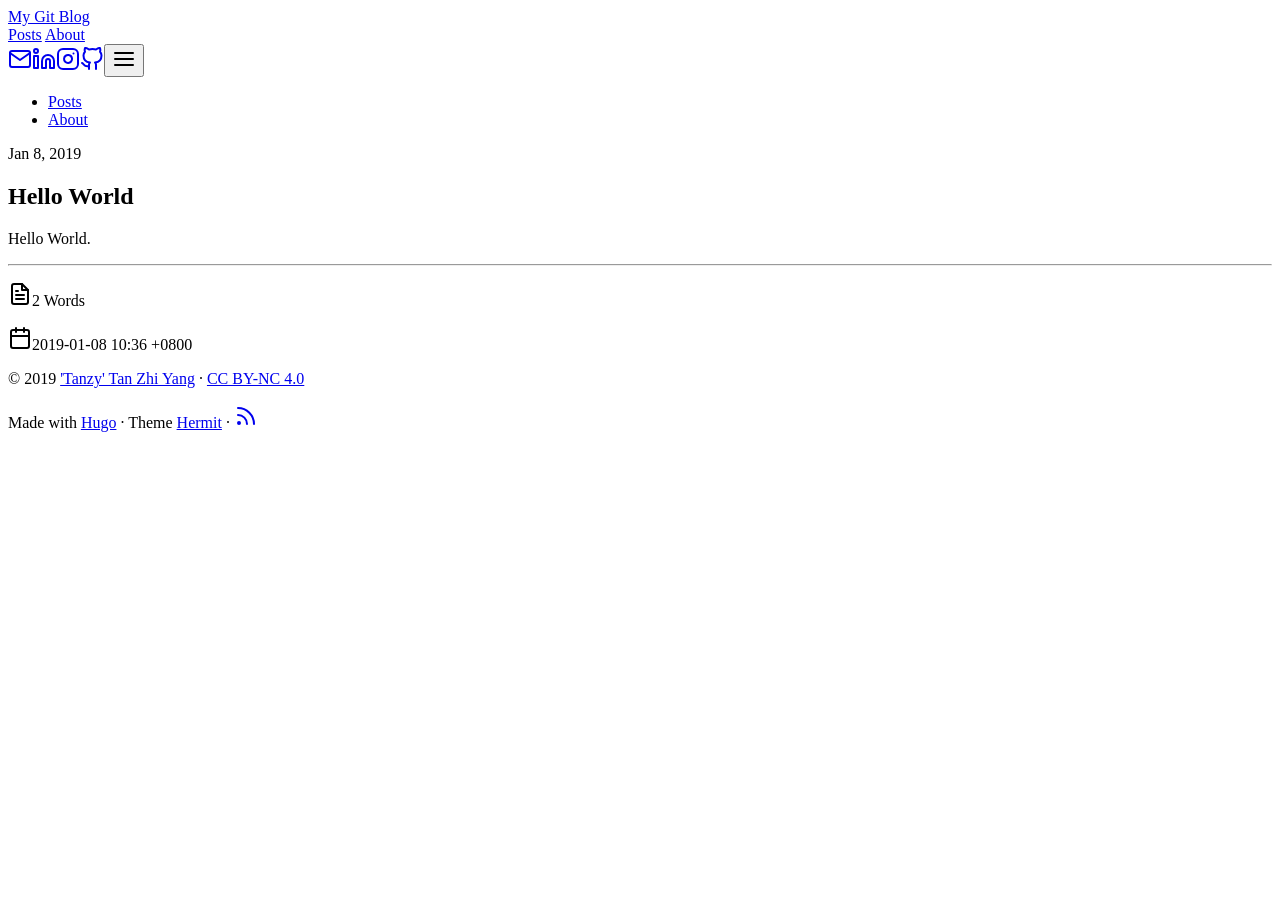
<file: posts/hello-world/index.html>
<!DOCTYPE html>
<html lang="en-us">

<head>
	<meta charset="UTF-8">
	<meta name="viewport" content="width=device-width, initial-scale=1.0">
	<meta http-equiv="X-UA-Compatible" content="ie=edge">
	<meta name="theme-color" content="#494f5c">
	<meta name="msapplication-TileColor" content="#494f5c">
<meta itemprop="name" content="Hello World">
<meta itemprop="description" content="Hello World.">


<meta itemprop="datePublished" content="2019-01-08T10:36:03&#43;08:00" />
<meta itemprop="dateModified" content="2019-01-08T10:36:03&#43;08:00" />
<meta itemprop="wordCount" content="2">



<meta itemprop="keywords" content="" />
<meta property="og:title" content="Hello World" />
<meta property="og:description" content="Hello World." />
<meta property="og:type" content="article" />
<meta property="og:url" content="https://tanzyy96.github.io/posts/hello-world/" /><meta property="article:published_time" content="2019-01-08T10:36:03&#43;08:00"/>
<meta property="article:modified_time" content="2019-01-08T10:36:03&#43;08:00"/>
<meta name="twitter:card" content="summary"/>
<meta name="twitter:title" content="Hello World"/>
<meta name="twitter:description" content="Hello World."/>
	<link rel="apple-touch-icon" sizes="180x180" href="/apple-touch-icon.png">
	<link rel="icon" type="image/png" sizes="32x32" href="/favicon-32x32.png">
	<link rel="icon" type="image/png" sizes="16x16" href="/favicon-16x16.png">
	<link rel="manifest" href="/site.webmanifest">
	<link rel="mask-icon" href="/safari-pinned-tab.svg" color="">
	<link rel="shortcut icon" href="/favicon.ico">

	<title>Hello World</title>
	<link rel="stylesheet" href="https://tanzyy96.github.io/css/style.min.9a30741782203507f3d35fe9cefabad487c72fc82dfbdf59121759fc2fa52f92.css" integrity="sha256-mjB0F4IgNQfz01/pzvq61IfHL8gt+99ZEhdZ/C+lL5I=">
	
</head>

<body id="page">
	
	<header id="site-header" class="animated slideInUp faster">
		<div class="hdr-wrapper section-inner">
			<div class="hdr-left">
				<div class="site-branding">
					<a href="https://tanzyy96.github.io">My Git Blog</a>
				</div>
				<nav class="site-nav hide-in-mobile">
					<a href="https://tanzyy96.github.io/posts/">Posts</a>
					<a href="https://tanzyy96.github.io/about-me/">About</a>
				</nav>
			</div>
			<div class="hdr-right hdr-icons">
				<span class="hdr-social hide-in-mobile"><a href="mailto:tan.zy096@gmail.com" target="_blank" rel="noopener" title="Email"><svg xmlns="http://www.w3.org/2000/svg" width="24" height="24" viewBox="0 0 24 24" fill="none" stroke="currentColor" stroke-width="2" stroke-linecap="round" stroke-linejoin="round" class="feather feather-mail"><path d="M4 4h16c1.1 0 2 .9 2 2v12c0 1.1-.9 2-2 2H4c-1.1 0-2-.9-2-2V6c0-1.1.9-2 2-2z"></path><polyline points="22,6 12,13 2,6"></polyline></svg></a><a href="https://www.linkedin.com/in/zhi-yang-tan-265815166/" target="_blank" rel="noopener" title="Linkedin"><svg xmlns="http://www.w3.org/2000/svg" width="24" height="24" viewBox="0 0 24 24" fill="none" stroke="currentColor" stroke-width="2" stroke-linecap="round" stroke-linejoin="round" class="feather feather-linkedin"><path d="M16 8a6 6 0 0 1 6 6v7h-4v-7a2 2 0 0 0-2-2 2 2 0 0 0-2 2v7h-4v-7a6 6 0 0 1 6-6z"></path><rect x="2" y="9" width="4" height="12"></rect><circle cx="4" cy="4" r="2"></circle></svg></a><a href="https://instagram.com/tanzy.__" target="_blank" rel="noopener" title="Instagram"><svg xmlns="http://www.w3.org/2000/svg" width="24" height="24" viewBox="0 0 24 24" fill="none" stroke="currentColor" stroke-width="2" stroke-linecap="round" stroke-linejoin="round" class="feather feather-instagram"><rect x="2" y="2" width="20" height="20" rx="5" ry="5"></rect><path d="M16 11.37A4 4 0 1 1 12.63 8 4 4 0 0 1 16 11.37z"></path><line x1="17.5" y1="6.5" x2="17.5" y2="6.5"></line></svg></a><a href="https://github.com/tanzyy96" target="_blank" rel="noopener" title="Github"><svg xmlns="http://www.w3.org/2000/svg" width="24" height="24" viewBox="0 0 24 24" fill="none" stroke="currentColor" stroke-width="2" stroke-linecap="round" stroke-linejoin="round" class="feather feather-github"><path d="M9 19c-5 1.5-5-2.5-7-3m14 6v-3.87a3.37 3.37 0 0 0-.94-2.61c3.14-.35 6.44-1.54 6.44-7A5.44 5.44 0 0 0 20 4.77 5.07 5.07 0 0 0 19.91 1S18.73.65 16 2.48a13.38 13.38 0 0 0-7 0C6.27.65 5.09 1 5.09 1A5.07 5.07 0 0 0 5 4.77a5.44 5.44 0 0 0-1.5 3.78c0 5.42 3.3 6.61 6.44 7A3.37 3.37 0 0 0 9 18.13V22"></path></svg></a></span><button id="menu-btn" class="hdr-btn" title="Menu"><svg xmlns="http://www.w3.org/2000/svg" width="24" height="24" viewBox="0 0 24 24" fill="none" stroke="currentColor" stroke-width="2" stroke-linecap="round" stroke-linejoin="round" class="feather feather-menu"><line x1="3" y1="12" x2="21" y2="12"></line><line x1="3" y1="6" x2="21" y2="6"></line><line x1="3" y1="18" x2="21" y2="18"></line></svg></button>
			</div>
		</div>
	</header>
	<div id="mobile-menu" class="animated fast">
		<ul>
			<li><a href="https://tanzyy96.github.io/posts/">Posts</a></li>
			<li><a href="https://tanzyy96.github.io/about-me/">About</a></li>
		</ul>
	</div>


	<main class="site-main section-inner animated fadeIn faster">
		<article class="thin">
			<header class="post-header">
				<div class="post-meta"><span>Jan 8, 2019</span></div>
				<h1>Hello World</h1>
			</header>
			<div class="content">
				<p>Hello World.</p>

			</div>
			<hr class="post-end">
			<footer class="post-info">
				<p><svg xmlns="http://www.w3.org/2000/svg" width="24" height="24" viewBox="0 0 24 24" fill="none" stroke="currentColor" stroke-width="2" stroke-linecap="round" stroke-linejoin="round" class="feather feather-file-text"><path d="M14 2H6a2 2 0 0 0-2 2v16a2 2 0 0 0 2 2h12a2 2 0 0 0 2-2V8z"></path><polyline points="14 2 14 8 20 8"></polyline><line x1="16" y1="13" x2="8" y2="13"></line><line x1="16" y1="17" x2="8" y2="17"></line><polyline points="10 9 9 9 8 9"></polyline></svg>2 Words</p>
				<p><svg xmlns="http://www.w3.org/2000/svg" width="24" height="24" viewBox="0 0 24 24" fill="none" stroke="currentColor" stroke-width="2" stroke-linecap="round" stroke-linejoin="round" class="feather feather-calendar"><rect x="3" y="4" width="18" height="18" rx="2" ry="2"></rect><line x1="16" y1="2" x2="16" y2="6"></line><line x1="8" y1="2" x2="8" y2="6"></line><line x1="3" y1="10" x2="21" y2="10"></line></svg>2019-01-08 10:36 &#43;0800</p>
			</footer>
		</article>
		<div class="post-nav thin">
		</div>
		<div id="comments" class="thin">
</div>
	</main>

	<footer id="site-footer" class="section-inner thin animated fadeIn faster">
		<p>&copy; 2019 <a href="https://tanzyy96.github.io">&#39;Tanzy&#39; Tan Zhi Yang</a> &#183; <a href="https://creativecommons.org/licenses/by-nc/4.0/" target="_blank" rel="noopener">CC BY-NC 4.0</a></p>
		<p>
			Made with <a href="https://gohugo.io/" target="_blank" rel="noopener">Hugo</a> &#183; Theme <a href="https://github.com/Track3/hermit" target="_blank" rel="noopener">Hermit</a> &#183; <a href="https://tanzyy96.github.io/posts/index.xml" target="_blank" title="rss"><svg xmlns="http://www.w3.org/2000/svg" width="24" height="24" viewBox="0 0 24 24" fill="none" stroke="currentColor" stroke-width="2" stroke-linecap="round" stroke-linejoin="round" class="feather feather-rss"><path d="M4 11a9 9 0 0 1 9 9"></path><path d="M4 4a16 16 0 0 1 16 16"></path><circle cx="5" cy="19" r="1"></circle></svg></a>
		</p>
	</footer>


	<script src="https://tanzyy96.github.io/js/main.min.8f39f24808e9d0a9b02da58c2d2838da859dc0b7bdfadbdb1883aae8b6adacfe.js" integrity="sha256-jznySAjp0KmwLaWMLSg42oWdwLe9+tvbGIOq6LatrP4="></script>

</body>

</html>
</file>
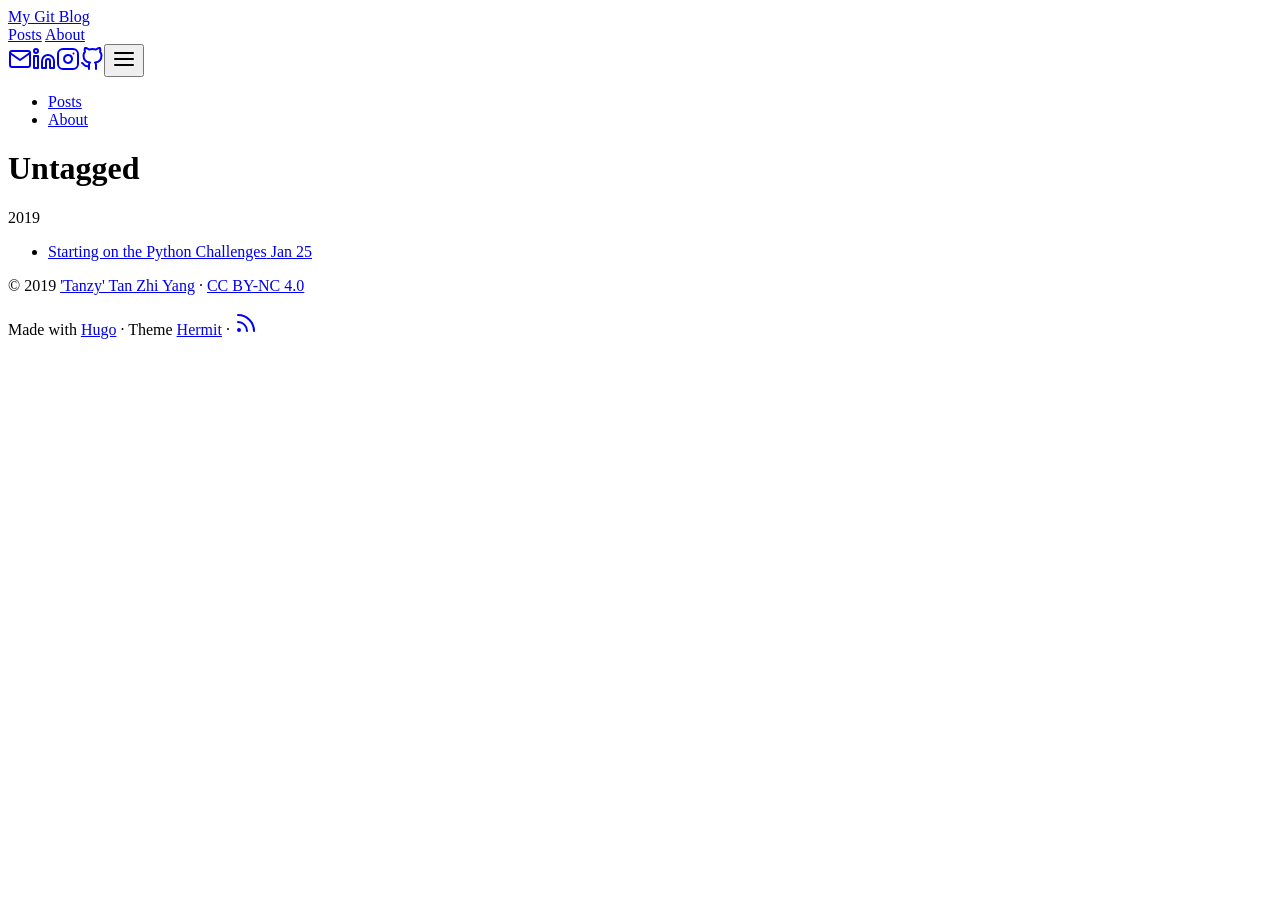
<file: tags/untagged/index.html>
<!DOCTYPE html>
<html lang="en-us">

<head>
	<meta charset="UTF-8">
	<meta name="viewport" content="width=device-width, initial-scale=1.0">
	<meta http-equiv="X-UA-Compatible" content="ie=edge">
	<meta name="theme-color" content="#494f5c">
	<meta name="msapplication-TileColor" content="#494f5c">
<meta itemprop="name" content="Untagged">
<meta itemprop="description" content="">

<meta property="og:title" content="Untagged" />
<meta property="og:description" content="" />
<meta property="og:type" content="website" />
<meta property="og:url" content="https://tanzyy96.github.io/tags/untagged/" />
<meta property="og:updated_time" content="2019-01-25T09:12:04&#43;08:00"/>
<meta name="twitter:card" content="summary"/>
<meta name="twitter:title" content="Untagged"/>
<meta name="twitter:description" content=""/>
	<link rel="apple-touch-icon" sizes="180x180" href="/apple-touch-icon.png">
	<link rel="icon" type="image/png" sizes="32x32" href="/favicon-32x32.png">
	<link rel="icon" type="image/png" sizes="16x16" href="/favicon-16x16.png">
	<link rel="manifest" href="/site.webmanifest">
	<link rel="mask-icon" href="/safari-pinned-tab.svg" color="">
	<link rel="shortcut icon" href="/favicon.ico">

	<title>Untagged</title>
	<link rel="alternate" type="application/rss+xml+xml" href="https://tanzyy96.github.io/tags/untagged/index.xml" title="My Git Blog" />
	<link rel="stylesheet" href="https://tanzyy96.github.io/css/style.min.9a30741782203507f3d35fe9cefabad487c72fc82dfbdf59121759fc2fa52f92.css" integrity="sha256-mjB0F4IgNQfz01/pzvq61IfHL8gt+99ZEhdZ/C+lL5I=">
</head>

<body id="page">
	
	<header id="site-header" class="animated slideInUp faster">
		<div class="hdr-wrapper section-inner">
			<div class="hdr-left">
				<div class="site-branding">
					<a href="https://tanzyy96.github.io">My Git Blog</a>
				</div>
				<nav class="site-nav hide-in-mobile">
					<a href="https://tanzyy96.github.io/posts/">Posts</a>
					<a href="https://tanzyy96.github.io/about-me/">About</a>
				</nav>
			</div>
			<div class="hdr-right hdr-icons">
				<span class="hdr-social hide-in-mobile"><a href="mailto:tan.zy096@gmail.com" target="_blank" rel="noopener" title="Email"><svg xmlns="http://www.w3.org/2000/svg" width="24" height="24" viewBox="0 0 24 24" fill="none" stroke="currentColor" stroke-width="2" stroke-linecap="round" stroke-linejoin="round" class="feather feather-mail"><path d="M4 4h16c1.1 0 2 .9 2 2v12c0 1.1-.9 2-2 2H4c-1.1 0-2-.9-2-2V6c0-1.1.9-2 2-2z"></path><polyline points="22,6 12,13 2,6"></polyline></svg></a><a href="https://www.linkedin.com/in/zhi-yang-tan-265815166/" target="_blank" rel="noopener" title="Linkedin"><svg xmlns="http://www.w3.org/2000/svg" width="24" height="24" viewBox="0 0 24 24" fill="none" stroke="currentColor" stroke-width="2" stroke-linecap="round" stroke-linejoin="round" class="feather feather-linkedin"><path d="M16 8a6 6 0 0 1 6 6v7h-4v-7a2 2 0 0 0-2-2 2 2 0 0 0-2 2v7h-4v-7a6 6 0 0 1 6-6z"></path><rect x="2" y="9" width="4" height="12"></rect><circle cx="4" cy="4" r="2"></circle></svg></a><a href="https://instagram.com/tanzy.__" target="_blank" rel="noopener" title="Instagram"><svg xmlns="http://www.w3.org/2000/svg" width="24" height="24" viewBox="0 0 24 24" fill="none" stroke="currentColor" stroke-width="2" stroke-linecap="round" stroke-linejoin="round" class="feather feather-instagram"><rect x="2" y="2" width="20" height="20" rx="5" ry="5"></rect><path d="M16 11.37A4 4 0 1 1 12.63 8 4 4 0 0 1 16 11.37z"></path><line x1="17.5" y1="6.5" x2="17.5" y2="6.5"></line></svg></a><a href="https://github.com/tanzyy96" target="_blank" rel="noopener" title="Github"><svg xmlns="http://www.w3.org/2000/svg" width="24" height="24" viewBox="0 0 24 24" fill="none" stroke="currentColor" stroke-width="2" stroke-linecap="round" stroke-linejoin="round" class="feather feather-github"><path d="M9 19c-5 1.5-5-2.5-7-3m14 6v-3.87a3.37 3.37 0 0 0-.94-2.61c3.14-.35 6.44-1.54 6.44-7A5.44 5.44 0 0 0 20 4.77 5.07 5.07 0 0 0 19.91 1S18.73.65 16 2.48a13.38 13.38 0 0 0-7 0C6.27.65 5.09 1 5.09 1A5.07 5.07 0 0 0 5 4.77a5.44 5.44 0 0 0-1.5 3.78c0 5.42 3.3 6.61 6.44 7A3.37 3.37 0 0 0 9 18.13V22"></path></svg></a></span><button id="menu-btn" class="hdr-btn" title="Menu"><svg xmlns="http://www.w3.org/2000/svg" width="24" height="24" viewBox="0 0 24 24" fill="none" stroke="currentColor" stroke-width="2" stroke-linecap="round" stroke-linejoin="round" class="feather feather-menu"><line x1="3" y1="12" x2="21" y2="12"></line><line x1="3" y1="6" x2="21" y2="6"></line><line x1="3" y1="18" x2="21" y2="18"></line></svg></button>
			</div>
		</div>
	</header>
	<div id="mobile-menu" class="animated fast">
		<ul>
			<li><a href="https://tanzyy96.github.io/posts/">Posts</a></li>
			<li><a href="https://tanzyy96.github.io/about-me/">About</a></li>
		</ul>
	</div>


	<main class="site-main section-inner thin animated fadeIn faster">
		<h1>Untagged</h1>
		<div class="posts-group">
			<div class="post-year">2019</div>
			<ul class="posts-list">
				<li class="post-item">
					<a href="https://tanzyy96.github.io/posts/first-post/">
						<span class="post-title">Starting on the Python Challenges</span>
						<span class="post-day">Jan 25</span>
					</a>
				</li>
			</ul>
		</div>
	</main>

	<footer id="site-footer" class="section-inner thin animated fadeIn faster">
		<p>&copy; 2019 <a href="https://tanzyy96.github.io">&#39;Tanzy&#39; Tan Zhi Yang</a> &#183; <a href="https://creativecommons.org/licenses/by-nc/4.0/" target="_blank" rel="noopener">CC BY-NC 4.0</a></p>
		<p>
			Made with <a href="https://gohugo.io/" target="_blank" rel="noopener">Hugo</a> &#183; Theme <a href="https://github.com/Track3/hermit" target="_blank" rel="noopener">Hermit</a> &#183; <a href="https://tanzyy96.github.io/posts/index.xml" target="_blank" title="rss"><svg xmlns="http://www.w3.org/2000/svg" width="24" height="24" viewBox="0 0 24 24" fill="none" stroke="currentColor" stroke-width="2" stroke-linecap="round" stroke-linejoin="round" class="feather feather-rss"><path d="M4 11a9 9 0 0 1 9 9"></path><path d="M4 4a16 16 0 0 1 16 16"></path><circle cx="5" cy="19" r="1"></circle></svg></a>
		</p>
	</footer>


	<script src="https://tanzyy96.github.io/js/main.min.8f39f24808e9d0a9b02da58c2d2838da859dc0b7bdfadbdb1883aae8b6adacfe.js" integrity="sha256-jznySAjp0KmwLaWMLSg42oWdwLe9+tvbGIOq6LatrP4="></script>

</body>

</html>
</file>
<file: css/style.css>
/* ============================================================
   tanzyOS — a tiny web desktop. Vanilla, no framework.
   Theme via [data-theme] on <html>.
   ============================================================ */

:root {
	--bg:        #e9e4d6;   /* desktop wallpaper base */
	--bg-2:      #f4efe2;
	--win:       #fbf9f4;   /* window surface */
	--win-bar:   #f1ece0;
	--ink:       #1d1f27;
	--ink-soft:  #5a5d70;
	--line:      #20222c;
	--line-soft: #cdc7b6;
	--accent:    #f25c29;
	--accent-2:  #1d4aff;
	--accent-3:  #f9bd2b;
	--shadow:    rgba(20, 22, 32, .28);
	--radius: 12px;
	--font-display: "Space Grotesk", system-ui, sans-serif;
	--font-body: "Inter", system-ui, sans-serif;
	--font-mono: "Space Mono", ui-monospace, monospace;
	--ease: cubic-bezier(.2,.7,.2,1);
}
[data-theme="dark"] {
	--bg:        #0e1016;
	--bg-2:      #161922;
	--win:       #1c1f29;
	--win-bar:   #232733;
	--ink:       #f1efe7;
	--ink-soft:  #9a9eb0;
	--line:      #3a3e4d;
	--line-soft: #2a2e3a;
	--accent:    #ff6b3d;
	--accent-2:  #6a8bff;
	--accent-3:  #fbd05c;
	--shadow:    rgba(0,0,0,.5);
}

* { box-sizing: border-box; margin: 0; padding: 0; }
html, body { height: 100%; }
body {
	font-family: var(--font-body);
	color: var(--ink);
	background:
		radial-gradient(1200px 700px at 75% -10%, color-mix(in srgb, var(--accent) 16%, transparent), transparent 60%),
		radial-gradient(900px 600px at 0% 110%, color-mix(in srgb, var(--accent-2) 14%, transparent), transparent 55%),
		linear-gradient(160deg, var(--bg-2), var(--bg));
	overflow: hidden;
	-webkit-font-smoothing: antialiased;
	transition: background .4s var(--ease), color .4s var(--ease);
	user-select: none;
}
h1,h2,h3 { font-family: var(--font-display); letter-spacing: -.02em; line-height: 1.15; }
a { color: var(--accent-2); text-decoration: none; }
::selection { background: var(--accent); color: #fff; }
kbd { font-family: var(--font-mono); font-size: .72rem; padding: .1rem .35rem;
	border: 1px solid var(--line); border-bottom-width: 2px; border-radius: 5px;
	background: var(--win); color: var(--ink); }
code { font-family: var(--font-mono); font-size: .88em; background: color-mix(in srgb, var(--accent) 14%, transparent);
	padding: .05rem .35rem; border-radius: 5px; }

/* ───────────────────────── BOOT ───────────────────────── */
#boot {
	position: fixed; inset: 0; z-index: 1000;
	background: linear-gradient(160deg, #14161d, #0a0b10);
	color: #f1efe7;
	display: grid; place-items: center;
	transition: opacity .5s var(--ease);
}
#boot.gone { opacity: 0; pointer-events: none; }
.boot-inner { text-align: center; }
.boot-logo { font-family: var(--font-mono); font-size: 3rem; color: var(--accent); }
.boot-name { font-family: var(--font-display); font-weight: 700; font-size: 1.4rem; margin: .4rem 0 1.4rem; letter-spacing: .04em; }
.boot-bar { width: 220px; height: 6px; border-radius: 999px; background: rgba(255,255,255,.12); overflow: hidden; margin: 0 auto; }
.boot-bar span { display: block; height: 100%; width: 0; background: linear-gradient(90deg, var(--accent), var(--accent-3)); animation: bootfill 1.6s var(--ease) forwards; }
@keyframes bootfill { to { width: 100%; } }
.boot-tip { font-family: var(--font-mono); font-size: .78rem; color: #8b8f9e; margin-top: 1rem; min-height: 1.2em; }
.boot-skip { margin-top: 1.6rem; background: none; border: 1px solid rgba(255,255,255,.25); color: #cfd2dd;
	font-family: var(--font-mono); font-size: .76rem; padding: .35rem .9rem; border-radius: 999px; cursor: pointer; }
.boot-skip:hover { border-color: var(--accent); color: #fff; }

/* ───────────────────────── DESKTOP ───────────────────────── */
#desktop { position: fixed; inset: 0; display: flex; flex-direction: column; }

#menubar {
	height: 38px; flex: none;
	display: flex; align-items: center; justify-content: space-between;
	padding: 0 .8rem; gap: 1rem;
	background: color-mix(in srgb, var(--win) 72%, transparent);
	backdrop-filter: blur(14px);
	border-bottom: 1px solid var(--line-soft);
	z-index: 500;
	font-size: .85rem;
}
.mb-left, .mb-right { display: flex; align-items: center; gap: .35rem; }
.mb-logo { font-family: var(--font-mono); color: var(--accent); font-weight: 700; }
.mb-title { font-family: var(--font-display); margin-right: .6rem; }
.mb-menu { padding: .2rem .5rem; border-radius: 6px; cursor: pointer; color: var(--ink-soft); }
.mb-menu:hover { background: color-mix(in srgb, var(--ink) 8%, transparent); color: var(--ink); }
@media (max-width: 620px) { .mb-menu { display: none; } }
.mb-btn { background: none; border: none; cursor: pointer; color: var(--ink); font-size: .95rem;
	padding: .25rem .5rem; border-radius: 6px; display: inline-flex; align-items: center; gap: .25rem; }
.mb-btn:hover { background: color-mix(in srgb, var(--ink) 8%, transparent); }
.mb-btn.active { background: var(--accent-3); }
.mb-k { font-family: var(--font-mono); font-size: .68rem; color: var(--ink-soft); }
@media (max-width: 620px) { .mb-k { display: none; } }
.ic-moon { display: none; }
[data-theme="dark"] .ic-sun { display: none; }
[data-theme="dark"] .ic-moon { display: inline; }
.mb-clock { font-family: var(--font-mono); font-size: .78rem; color: var(--ink-soft); margin-left: .4rem; min-width: 52px; text-align: right; }

#surface { position: relative; flex: 1; overflow: hidden; }

/* desktop icons */
#desk-icons { position: absolute; top: 14px; left: 14px; display: flex; flex-direction: column;
	flex-wrap: wrap; gap: 6px; max-height: calc(100% - 90px); align-content: flex-start; }
.dicon {
	width: 86px; padding: .6rem .3rem .4rem; border: 1px solid transparent; border-radius: 10px;
	background: none; cursor: pointer; color: var(--ink);
	display: flex; flex-direction: column; align-items: center; gap: .35rem;
	font-family: var(--font-body); font-size: .72rem; text-align: center;
	transition: background .15s, border-color .15s;
}
.dicon-img { font-size: 1.9rem; filter: drop-shadow(1px 2px 0 var(--shadow)); }
.dicon span:last-child { background: color-mix(in srgb, var(--win) 50%, transparent); padding: .05rem .3rem; border-radius: 5px; }
.dicon:hover { background: color-mix(in srgb, var(--accent) 14%, transparent); }
.dicon.sel { background: color-mix(in srgb, var(--accent-2) 22%, transparent); border-color: color-mix(in srgb, var(--accent-2) 50%, transparent); }

/* ───────────────────────── WINDOWS ───────────────────────── */
.win {
	position: absolute; z-index: 10;
	min-width: 280px; min-height: 160px;
	background: var(--win);
	border: 1px solid var(--line-soft);
	border-radius: var(--radius);
	box-shadow: 0 18px 50px -12px var(--shadow), 0 4px 14px -6px var(--shadow);
	display: flex; flex-direction: column;
	overflow: hidden;
	animation: winpop .18s var(--ease);
}
@keyframes winpop { from { transform: scale(.97) translateY(6px); opacity: 0; } }
.win.focused { box-shadow: 0 26px 64px -10px var(--shadow), 0 0 0 1px color-mix(in srgb, var(--accent) 40%, transparent); }
.win.min { display: none; }
.win.zoom { border-radius: 0; }

.win-bar {
	height: 36px; flex: none; cursor: grab;
	display: flex; align-items: center; gap: .5rem; padding: 0 .7rem;
	background: var(--win-bar);
	border-bottom: 1px solid var(--line-soft);
}
.win-bar:active { cursor: grabbing; }
.lights { display: flex; gap: 7px; }
.light { width: 13px; height: 13px; border-radius: 50%; border: none; cursor: pointer; position: relative; }
.light.c { background: #ff5f57; } .light.m { background: #febc2e; } .light.z { background: #28c840; }
.lights:hover .light::after { content: ""; position: absolute; inset: 3px; opacity: .55;
	background: center/contain no-repeat; }
.light.c:hover::after { content: "×"; inset: 0; display: grid; place-items: center; font-size: 11px; color: #5b0000; }
.win-title { font-family: var(--font-display); font-weight: 600; font-size: .85rem; flex: 1; text-align: center;
	overflow: hidden; text-overflow: ellipsis; white-space: nowrap; color: var(--ink); pointer-events: none; }
.win-spacer { width: 52px; flex: none; }

.win-body { flex: 1; overflow: auto; user-select: text; }
.win-resize { position: absolute; right: 0; bottom: 0; width: 16px; height: 16px; cursor: nwse-resize; z-index: 2; }
.win-resize::after { content: ""; position: absolute; right: 3px; bottom: 3px; width: 7px; height: 7px;
	border-right: 2px solid var(--line-soft); border-bottom: 2px solid var(--line-soft); }

/* ───────────────────────── DOC CONTENT ───────────────────────── */
.doc { padding: 1.4rem 1.6rem 1.8rem; max-width: 720px; }
.doc h2 { font-size: 1.45rem; margin-bottom: .7rem; }
.doc h3 { font-size: 1.05rem; }
.doc p { color: var(--ink-soft); margin-bottom: .9rem; line-height: 1.6; }
.doc p b, .doc li b { color: var(--ink); }
.doc-soft { color: var(--ink-soft); }
.doc-tag { font-family: var(--font-mono); font-size: .8rem; color: var(--accent); font-weight: 400; }
.doc-list { list-style: none; display: grid; gap: .55rem; margin: .4rem 0 1rem; }
.doc-list li { color: var(--ink-soft); line-height: 1.5; }

.about-doc { display: grid; grid-template-columns: 180px 1fr; gap: 1.6rem; align-items: start; max-width: 640px; }
.about-photo { position: relative; }
.about-photo img { width: 100%; border-radius: var(--radius); border: 2px solid var(--line); box-shadow: 5px 5px 0 var(--shadow); display: block; }
.photo-badge { position: absolute; bottom: -12px; right: -8px; background: var(--accent-3); color: #1d1f27;
	font-family: var(--font-mono); font-size: .7rem; font-weight: 700; padding: .25rem .6rem; border: 2px solid var(--line);
	border-radius: 999px; transform: rotate(-4deg); }
@media (max-width: 520px) { .about-doc { grid-template-columns: 1fr; } .about-photo { max-width: 180px; } }

.principle { display: flex; gap: .9rem; padding: .7rem 0; border-top: 1px solid var(--line-soft); }
.principle:first-of-type { border-top: none; }
.principle > span { font-family: var(--font-mono); font-weight: 700; color: var(--accent); flex: none; }
.principle div { color: var(--ink-soft); line-height: 1.55; }
.principle em { font-style: italic; }

/* projects */
.proj-grid { display: grid; grid-template-columns: repeat(auto-fit, minmax(200px,1fr)); gap: 1rem; margin-top: .6rem; }
.proj { display: flex; flex-direction: column; background: color-mix(in srgb, var(--ink) 4%, transparent);
	border: 1px solid var(--line-soft); border-radius: 10px; padding: 1rem; transition: transform .15s var(--ease), box-shadow .15s; }
.proj:hover { transform: translateY(-3px); box-shadow: 0 10px 24px -10px var(--shadow); }
.proj-top { display: flex; justify-content: space-between; font-size: 1.6rem; }
.proj-arrow { font-family: var(--font-display); color: var(--ink-soft); font-size: 1rem; }
.proj h3 { margin: .5rem 0 .35rem; color: var(--ink); }
.proj p { font-size: .9rem; flex: 1; }
.tags { display: flex; flex-wrap: wrap; gap: .35rem; margin-top: .7rem; }
.tags span { font-family: var(--font-mono); font-size: .68rem; padding: .15rem .5rem; border-radius: 999px;
	background: var(--win-bar); border: 1px solid var(--line-soft); color: var(--ink-soft); }

/* contact */
.contact-doc { text-align: center; max-width: 520px; }
.big-mail { display: inline-block; font-family: var(--font-display); font-weight: 700; font-size: clamp(1.1rem, 4vw, 1.7rem);
	color: #fff; background: var(--accent); border: 2px solid var(--line); border-radius: 999px;
	padding: .7rem 1.4rem; margin: .6rem 0 1.4rem; box-shadow: 4px 4px 0 var(--shadow); }
.big-mail:hover { transform: translate(-2px,-2px); box-shadow: 6px 6px 0 var(--shadow); transition: .15s var(--ease); }
.socials { display: flex; gap: 1.2rem; justify-content: center; flex-wrap: wrap; }
.socials a { font-family: var(--font-mono); font-size: .85rem; color: var(--ink-soft); }
.socials a:hover { color: var(--accent); }

/* ───────────────────────── PLAYGROUND ───────────────────────── */
.lab-grid { display: grid; grid-template-columns: 1fr 1fr; gap: 1rem; }
@media (max-width: 600px) { .lab-grid { grid-template-columns: 1fr; } }
.lab-panel { border: 1px solid var(--line-soft); border-radius: 10px; overflow: hidden; background: color-mix(in srgb, var(--ink) 3%, transparent); }
.lab-toolbar { display: flex; align-items: center; gap: .4rem; padding: .5rem .8rem; background: var(--win-bar); border-bottom: 1px solid var(--line-soft); }
.lab-dot { width: 9px; height: 9px; border-radius: 50%; }
.lab-dot:nth-child(1){background:#ff5f57}.lab-dot:nth-child(2){background:#febc2e}.lab-dot:nth-child(3){background:#28c840}
.lab-title { margin-left: .5rem; font-family: var(--font-mono); font-size: .72rem; color: var(--ink-soft); }
.lab-preview { padding: 1.2rem; display: flex; flex-direction: column; gap: .9rem; }
.lab-cart { border: 1px dashed var(--line-soft); border-radius: 10px; padding: .8rem 1rem; }
.lab-row { display: flex; justify-content: space-between; padding: .2rem 0; color: var(--ink); }
.lab-row.lab-muted { color: var(--ink-soft); font-size: .85rem; }
.lab-row.lab-total { border-top: 1px solid var(--line-soft); margin-top: .3rem; padding-top: .5rem; font-family: var(--font-display); font-weight: 700; }
.lab-cta { font-family: var(--font-display); font-weight: 700; padding: .8rem; border-radius: 10px; border: 2px solid var(--line);
	background: var(--accent); color: #fff; box-shadow: 3px 3px 0 var(--shadow); cursor: pointer; transition: .15s var(--ease); }
.lab-cta.is-green { background: #28c840; }
.lab-cta:hover { transform: translate(-2px,-2px); box-shadow: 5px 5px 0 var(--shadow); }
.lab-cta.pulse { animation: ctaPulse .5s var(--ease); }
@keyframes ctaPulse { 50% { transform: scale(1.05); } }
.lab-urgency { font-family: var(--font-mono); font-size: .76rem; color: var(--accent); display: none; }
.lab-urgency.show { display: block; }
.lab-caption { font-family: var(--font-mono); font-size: .74rem; color: var(--ink-soft); }
.lab-caption b { color: var(--accent-2); }
.lab-controls { display: flex; flex-direction: column; gap: .55rem; }
.flag { display: flex; align-items: center; justify-content: space-between; gap: .8rem; padding: .55rem .7rem;
	border: 1px solid var(--line-soft); border-radius: 9px; background: color-mix(in srgb, var(--ink) 3%, transparent); cursor: pointer; }
.flag-info { display: flex; flex-direction: column; }
.flag-info b { font-family: var(--font-mono); font-size: .84rem; color: var(--ink); }
.flag-info small { color: var(--ink-soft); font-size: .72rem; }
.switch { appearance: none; -webkit-appearance: none; flex: none; width: 42px; height: 24px; border-radius: 999px;
	border: 2px solid var(--line); background: var(--win); position: relative; cursor: pointer; transition: background .2s; }
.switch::after { content: ""; position: absolute; top: 1px; left: 1px; width: 18px; height: 18px; border-radius: 50%;
	background: var(--ink); transition: transform .2s var(--ease); }
.switch:checked { background: var(--accent); }
.switch:checked::after { transform: translateX(18px); background: #fff; }
.lab-stat { display: flex; align-items: center; gap: .8rem; margin-top: .4rem; }
.lab-stat-num { font-family: var(--font-display); font-weight: 700; font-size: 1.6rem; color: var(--accent-2); display: block; line-height: 1; }
.lab-stat-label { font-family: var(--font-mono); font-size: .66rem; color: var(--ink-soft); }
.lab-stat-bar { flex: 1; height: 9px; border: 1px solid var(--line-soft); border-radius: 999px; overflow: hidden; background: var(--win-bar); }
.lab-stat-bar span { display: block; height: 100%; width: 28%; background: linear-gradient(90deg, var(--accent), var(--accent-2)); transition: width .5s var(--ease); }
.lab-foot { font-size: .7rem; color: var(--ink-soft); }

/* ───────────────────────── TERMINAL ───────────────────────── */
.term { height: 100%; background: #0d0f15; color: #d6dae4; font-family: var(--font-mono); font-size: .86rem;
	padding: .9rem; display: flex; flex-direction: column; cursor: text; }
.term-out { white-space: pre-wrap; line-height: 1.5; }
.term-out .ok { color: #7ee787; } .term-out .ac { color: var(--accent-3); } .term-out .b2 { color: #79b8ff; }
.term-out .err { color: #ff7b72; } .term-out .dim { color: #8b91a1; }
.term-out a { color: #79b8ff; }
.term-line { display: flex; align-items: center; gap: .5rem; }
.term-prompt { color: #7ee787; flex: none; }
.term-tilde { color: #79b8ff; }
.term-in { flex: 1; background: none; border: none; outline: none; color: #d6dae4; font-family: var(--font-mono); font-size: .86rem; }

/* ───────────────────────── DOCK ───────────────────────── */
#dock {
	position: absolute; bottom: 10px; left: 50%; transform: translateX(-50%);
	display: flex; gap: .4rem; padding: .4rem .5rem; z-index: 400;
	background: color-mix(in srgb, var(--win) 60%, transparent);
	border: 1px solid var(--line-soft); border-radius: 18px;
	backdrop-filter: blur(16px);
	box-shadow: 0 12px 30px -10px var(--shadow);
}
.dock-item { width: 46px; height: 46px; border: none; border-radius: 12px; background: none; cursor: pointer;
	font-size: 1.5rem; display: grid; place-items: center; position: relative;
	transition: transform .15s var(--ease), background .15s; }
.dock-item:hover { transform: translateY(-6px) scale(1.12); background: color-mix(in srgb, var(--ink) 8%, transparent); }
.dock-item.running::after { content: ""; position: absolute; bottom: 1px; left: 50%; transform: translateX(-50%);
	width: 4px; height: 4px; border-radius: 50%; background: var(--accent); }
@media (max-width: 620px) { .dock-item { width: 40px; height: 40px; font-size: 1.3rem; } }

/* ───────────────────────── SPOTLIGHT ───────────────────────── */
.launcher-backdrop { position: fixed; inset: 0; z-index: 800; background: color-mix(in srgb, #000 35%, transparent);
	backdrop-filter: blur(4px); display: flex; justify-content: center; align-items: flex-start; padding-top: 16vh; animation: lf .15s var(--ease); }
.launcher-backdrop[hidden] { display: none; }
@keyframes lf { from { opacity: 0; } }
.launcher-box { width: min(540px, 92vw); background: var(--win); border: 1px solid var(--line-soft); border-radius: 14px;
	box-shadow: 0 24px 60px -10px var(--shadow); overflow: hidden; animation: lp .18s var(--ease); }
@keyframes lp { from { transform: translateY(-10px); opacity: 0; } }
.launcher-input { width: 100%; border: none; outline: none; padding: 1.05rem 1.2rem; font-size: 1.05rem;
	font-family: var(--font-body); background: transparent; color: var(--ink); border-bottom: 1px solid var(--line-soft); }
.launcher-list { list-style: none; max-height: 320px; overflow-y: auto; }
.launcher-list li { display: flex; align-items: center; gap: .8rem; padding: .7rem 1.2rem; cursor: pointer; color: var(--ink); }
.launcher-list li .li-ic { font-size: 1.1rem; width: 1.4rem; text-align: center; }
.launcher-list li small { margin-left: auto; font-family: var(--font-mono); font-size: .7rem; color: var(--ink-soft); }
.launcher-list li.active, .launcher-list li:hover { background: color-mix(in srgb, var(--accent) 14%, transparent); }
.launcher-foot { padding: .55rem 1.2rem; border-top: 1px solid var(--line-soft); font-family: var(--font-mono);
	font-size: .7rem; color: var(--ink-soft); }

/* ───────────────────────── MASCOT ───────────────────────── */
#mascot { position: absolute; z-index: 350; left: 0; bottom: 0; image-rendering: pixelated; width: 48px; height: 48px;
	cursor: grab; filter: drop-shadow(2px 3px 0 var(--shadow)); }
.mascot-bubble { position: absolute; z-index: 351; background: var(--win); color: var(--ink); border: 1px solid var(--line);
	border-radius: 10px; box-shadow: 3px 3px 0 var(--shadow); padding: .35rem .6rem; font-size: .78rem;
	font-family: var(--font-mono); max-width: 200px; pointer-events: none; }
.mascot-bubble[hidden] { display: none; }

/* ═══════════════════════════════════════════════════════════
   iOS MODE (phones) — an authentic iPhone home screen
   Uses the real San Francisco system font + Apple visual language:
   soft diffuse shadows, frosted translucency, large-title nav.
   ═══════════════════════════════════════════════════════════ */
#phone { display: none; }

.is-phone #desktop { display: none; }              /* hide the macOS desktop */
.is-phone #launcher { display: none !important; }  /* no spotlight on phone  */

/* the whole phone surface speaks SF, like a real iPhone */
.is-phone, .is-phone #phone, .is-phone #phone * {
	font-family: -apple-system, BlinkMacSystemFont, "SF Pro Text", "SF Pro Display",
		"Helvetica Neue", system-ui, sans-serif;
}

.is-phone #phone {
	display: flex; flex-direction: column;
	position: fixed; inset: 0; z-index: 600;
	padding: env(safe-area-inset-top) env(safe-area-inset-right) env(safe-area-inset-bottom) env(safe-area-inset-left);
	/* stealth all-black wallpaper with a faint B&W "water splash" wash near the dock */
	background:
		radial-gradient(120% 55% at 50% 116%, rgba(255,255,255,.16) 0%, rgba(255,255,255,.05) 30%, transparent 60%),
		radial-gradient(90% 40% at 22% 104%, rgba(255,255,255,.1) 0%, transparent 55%),
		radial-gradient(90% 40% at 80% 104%, rgba(255,255,255,.08) 0%, transparent 55%),
		#050506;
	background-color: #050506;
	color: #fff;
}

/* ── status bar ── (white ink on the all-black wallpaper) */
.is-phone { --ios-ink: #ffffff; }
.ios-status {
	flex: none; height: 44px;
	display: flex; align-items: center; justify-content: space-between;
	padding: 0 1.7rem; color: var(--ios-ink);
	font-weight: 600; font-size: .94rem; letter-spacing: .01em;
}
.ios-time { font-variant-numeric: tabular-nums; }
.ios-status-right { display: flex; align-items: center; gap: 6px; }
.ios-signal { display: inline-flex; align-items: flex-end; gap: 2px; height: 11px; }
.ios-signal i { width: 3px; background: var(--ios-ink); border-radius: 1px; }
.ios-signal i:nth-child(1){ height: 4px; } .ios-signal i:nth-child(2){ height: 6px; }
.ios-signal i:nth-child(3){ height: 8px; } .ios-signal i:nth-child(4){ height: 11px; }
.ios-wifi { display: inline-flex; color: var(--ios-ink); }
.ios-battery { width: 25px; height: 12px; border: 1px solid color-mix(in srgb, var(--ios-ink) 55%, transparent);
	border-radius: 3px; position: relative; padding: 1.5px; }
.ios-battery::after { content: ""; position: absolute; right: -3px; top: 3.5px; width: 2px; height: 4px;
	background: color-mix(in srgb, var(--ios-ink) 55%, transparent); border-radius: 0 1px 1px 0; }
.ios-battery b { display: block; height: 100%; width: 72%; background: var(--ios-ink); border-radius: 1.5px; }

/* ── home screen: horizontally-paged icon grid ── */
.ios-home { flex: 1; overflow: hidden; display: flex; flex-direction: column; }

/* ── home-screen widgets (dark glass cards) ── */
.ios-widgets {
	flex: none; display: grid; gap: 14px;
	grid-template-columns: 1.15fr .85fr;
	padding: .6rem 1.1rem .3rem;
}
.iw {
	border-radius: 22px;
	background: rgba(28,28,32,.62);
	border: 1px solid rgba(255,255,255,.08);
	box-shadow: inset 0 1px 0 rgba(255,255,255,.06), 0 10px 30px -14px #000;
	backdrop-filter: blur(24px) saturate(140%);
	-webkit-backdrop-filter: blur(24px) saturate(140%);
	color: #fff; overflow: hidden;
}
/* big clock widget (spans two rows on the left) */
.iw-clock {
	grid-row: span 2;
	display: flex; flex-direction: column; justify-content: center;
	padding: 1rem 1.2rem;
}
.iw-clock-h, .iw-clock-m { font-size: 3.6rem; font-weight: 700; line-height: .96; letter-spacing: -.03em; font-variant-numeric: tabular-nums; }
.iw-clock-m { color: rgba(255,255,255,.55); }
.iw-col { display: grid; grid-template-columns: 1fr 1fr; gap: 14px; }
.iw-col .iw { display: flex; flex-direction: column; justify-content: center; padding: .7rem .85rem; min-height: 84px; }
.iw-date .iw-dow { font-size: .72rem; font-weight: 700; color: #ff6b5e; letter-spacing: .06em; }
.iw-date .iw-day { font-size: 2rem; font-weight: 700; line-height: 1; }
.iw-weather .iw-temp { font-size: 1.6rem; font-weight: 600; }
.iw-weather .iw-cond { font-size: .64rem; color: rgba(255,255,255,.55); margin-top: .15rem; line-height: 1.2; }
.iw-note { grid-column: 1 / -1; padding: .8rem 1rem; }
.iw-note-title { font-size: .7rem; font-weight: 700; color: rgba(255,255,255,.5); letter-spacing: .04em; text-transform: uppercase; }
.iw-note-body { display: block; margin-top: .25rem; font-size: .85rem; color: rgba(255,255,255,.92); line-height: 1.35; }

/* frosted "Search" pill that sits above the grid */
.ios-searchbar {
	flex: none; margin: .2rem 4rem .7rem; padding: .45rem 1rem;
	display: flex; align-items: center; justify-content: center; gap: .4rem;
	background: rgba(255,255,255,.1);
	border: 1px solid rgba(255,255,255,.14);
	border-radius: 999px; cursor: pointer;
	color: rgba(255,255,255,.85); font-size: .9rem; font-weight: 500;
	box-shadow: inset 0 1px 0 rgba(255,255,255,.1);
	backdrop-filter: blur(22px) saturate(160%);
	-webkit-backdrop-filter: blur(22px) saturate(160%);
}
.ios-search-glyph { fill: none; stroke: currentColor; stroke-width: 2.4; stroke-linecap: round; }
.ios-pages {
	display: flex; height: 100%;
	overflow-x: auto; overflow-y: hidden;
	scroll-snap-type: x mandatory; scroll-behavior: smooth;
	-webkit-overflow-scrolling: touch; scrollbar-width: none;
}
.ios-pages::-webkit-scrollbar { display: none; }
.ios-page {
	flex: 0 0 100%; width: 100%; height: 100%;
	scroll-snap-align: start;
	padding: 1.6rem 1.5rem 0;
	display: grid; grid-template-columns: repeat(4, 1fr);
	grid-auto-rows: min-content;
	gap: 1.6rem 1rem; justify-items: center; align-content: start;
}
.ios-icon { background: none; border: none; cursor: pointer; display: flex; flex-direction: column;
	align-items: center; gap: .46rem; width: 100%; }

/* ── Liquid-Glass app icon ──
   vivid two-stop gradient base, a glossy specular highlight, a soft rim,
   and a filled glyph that sits on the glass. */
.ios-icon-tile {
	position: relative; isolation: isolate;
	width: 60px; height: 60px;
	border-radius: 16px;                      /* iOS continuous-corner squircle */
	display: grid; place-items: center;
	color: #fff;
	/* monochrome dark glass */
	background: linear-gradient(165deg, var(--c1, #3a3a3f) 0%, var(--c2, #1a1a1e) 100%);
	box-shadow:
		0 8px 20px -10px #000,
		inset 0 1px 0 rgba(255,255,255,.14),       /* top edge light */
		inset 0 -10px 18px -12px rgba(0,0,0,.6);   /* bottom inner shade */
	transition: transform .14s var(--ease);
}
.ios-icon-tile::before {                      /* subtle rim/border for the glass edge */
	content: ""; position: absolute; inset: 0; border-radius: inherit; z-index: 3;
	box-shadow: inset 0 0 0 1px rgba(255,255,255,.1);
	pointer-events: none;
}
.tile-shine {                                 /* faint specular sweep across the top */
	position: absolute; inset: 0; border-radius: inherit; z-index: 1; overflow: hidden;
	pointer-events: none;
}
.tile-shine::after {
	content: ""; position: absolute; left: -20%; right: -20%; top: -55%; height: 95%;
	background: radial-gradient(120% 100% at 50% 100%, rgba(255,255,255,.16), rgba(255,255,255,0) 70%);
	transform: rotate(-8deg);
}
.ios-icon:active .ios-icon-tile { transform: scale(.9); }
/* filled SF Symbols-style glyphs (light grey on dark glass) */
.ios-icon-tile svg { position: relative; z-index: 2; width: 32px; height: 32px;
	fill: rgba(255,255,255,.92); }
.ios-dock .ios-icon-tile svg { width: 30px; height: 30px; }
.ios-icon-label { font-size: .74rem; font-weight: 500; color: rgba(255,255,255,.9);
	max-width: 74px; text-align: center; white-space: nowrap; overflow: hidden; text-overflow: ellipsis;
	text-shadow: 0 1px 4px rgba(0,0,0,.5); letter-spacing: .01em; }

/* ── page dots ── */
.ios-dots { flex: none; display: flex; justify-content: center; gap: 7px; padding: .55rem 0 .25rem; min-height: 14px; }
.ios-dot { width: 7px; height: 7px; border-radius: 50%; border: none; padding: 0; cursor: pointer;
	background: rgba(255,255,255,.35); transition: background .2s, transform .2s; }
.ios-dot.active { background: #fff; }
.ios-dots:empty { display: none; }

/* ── dock: dark frosted glass slab ── */
.ios-dock {
	flex: none; margin: .35rem .55rem; padding: .7rem .55rem;
	display: flex; justify-content: space-around; gap: .5rem;
	background: rgba(40,40,46,.5);
	border: 1px solid rgba(255,255,255,.12);
	border-radius: 34px;
	box-shadow: inset 0 1px 0 rgba(255,255,255,.1), 0 8px 26px -10px #000;
	backdrop-filter: blur(34px) saturate(150%);
	-webkit-backdrop-filter: blur(34px) saturate(150%);
}
.ios-dock .ios-icon { width: auto; }
.ios-dock .ios-icon-label { display: none; }

/* ── full-screen app: zooms out of the tapped icon ── */
.ios-app {
	position: absolute; inset: 0; z-index: 20;
	display: flex; flex-direction: column;
	background: var(--win); color: var(--ink);
	padding-top: env(safe-area-inset-top);
	transform-origin: var(--ox, 50%) var(--oy, 50%);
	animation: iosOpen .34s var(--ease);
}
.ios-app[hidden] { display: none; }
.ios-app.closing { animation: iosClose .26s var(--ease) forwards; }
@keyframes iosOpen {
	from { transform: scale(.16); opacity: 0; border-radius: 44px; }
	55%  { opacity: 1; }
	to   { transform: scale(1); opacity: 1; border-radius: 0; }
}
@keyframes iosClose {
	from { transform: scale(1); opacity: 1; border-radius: 0; }
	to   { transform: scale(.16); opacity: 0; border-radius: 44px; }
}

/* iOS large-title navigation bar */
.ios-appbar {
	flex: none; position: relative;
	display: flex; flex-direction: column; justify-content: center;
	padding: .2rem .6rem .5rem;
	background: color-mix(in srgb, var(--win) 82%, transparent);
	backdrop-filter: blur(18px) saturate(150%);
	-webkit-backdrop-filter: blur(18px) saturate(150%);
	border-bottom: .5px solid transparent;
	transition: border-color .2s var(--ease);
}
.ios-appbar.collapsed { border-bottom-color: color-mix(in srgb, var(--ink) 14%, transparent); }
.ios-back {
	align-self: flex-start;
	background: none; border: none; color: #0a84ff; cursor: pointer;
	font-size: 1.05rem; font-weight: 400; padding: .3rem .2rem .1rem;
	display: inline-flex; align-items: center; gap: .1rem;
}
/* big left-aligned title that scrolls away */
.ios-apptitle {
	font-size: 1.9rem; font-weight: 700; letter-spacing: -.02em;
	padding: .1rem .25rem 0; line-height: 1.1;
	transform-origin: left center;
	transition: opacity .2s var(--ease), transform .2s var(--ease), max-height .2s var(--ease);
	max-height: 2.4rem; overflow: hidden;
}
.ios-appbar.collapsed .ios-apptitle {
	opacity: 0; transform: translateY(-6px) scale(.9); max-height: 0; padding-top: 0;
}
/* compact centered title that fades in on scroll (the signature iOS move) */
.ios-compact-title {
	position: absolute; left: 0; right: 0; top: 50%;
	transform: translateY(-50%);
	text-align: center; font-size: 1.02rem; font-weight: 600; letter-spacing: -.01em;
	pointer-events: none; opacity: 0; transition: opacity .2s var(--ease);
	padding: 0 3.5rem;                /* clear the Home button */
	white-space: nowrap; overflow: hidden; text-overflow: ellipsis;
}
.ios-appbar.collapsed .ios-compact-title { opacity: 1; }
.ios-appbody { flex: 1; overflow-y: auto; -webkit-overflow-scrolling: touch; }
.ios-appbody .doc { padding: 1.1rem 1.2rem 2.6rem; max-width: none; }
.ios-appbody .term { min-height: 100%; }
.ios-appbody .about-doc { grid-template-columns: 1fr; }
.ios-appbody .about-photo { max-width: 160px; margin: 0 auto; }
.ios-appbody .lab-grid { grid-template-columns: 1fr; }

/* ── spotlight search overlay ── */
.ios-spotlight {
	position: absolute; inset: 0; z-index: 30;
	display: flex; flex-direction: column;
	padding: calc(env(safe-area-inset-top) + .6rem) .9rem 0;
	background: color-mix(in srgb, #0b0d1c 55%, transparent);
	backdrop-filter: blur(26px) saturate(150%);
	-webkit-backdrop-filter: blur(26px) saturate(150%);
	animation: spotIn .2s var(--ease);
}
.ios-spotlight[hidden] { display: none; }
@keyframes spotIn { from { opacity: 0; } }
.ios-spot-field {
	display: flex; align-items: center; gap: .55rem;
	background: rgba(255,255,255,.22); border-radius: 12px; padding: .55rem .7rem;
	color: #fff;
}
.ios-spot-field .ios-search-glyph { color: rgba(255,255,255,.8); flex: none; }
.ios-spot-field input {
	flex: 1; min-width: 0; background: none; border: none; outline: none;
	color: #fff; font-size: 1.05rem;
}
.ios-spot-field input::placeholder { color: rgba(255,255,255,.6); }
.ios-spot-cancel { background: none; border: none; color: #fff; font-size: 1rem; cursor: pointer; flex: none; padding: 0 .2rem; }
.ios-spot-results { list-style: none; margin: .8rem 0 0; padding: 0; overflow-y: auto; }
.ios-spot-result {
	display: flex; align-items: center; gap: .8rem; width: 100%;
	padding: .6rem .4rem; background: none; border: none; cursor: pointer;
	color: #fff; text-align: left; font-size: 1rem;
	border-bottom: .5px solid rgba(255,255,255,.12);
}
.ios-spot-ic {
	flex: none; width: 38px; height: 38px; border-radius: 10px;
	display: grid; place-items: center; position: relative;
	background: linear-gradient(165deg, var(--c1, #3a3a3f), var(--c2, #1a1a1e));
	box-shadow: inset 0 1px 0 rgba(255,255,255,.12), 0 2px 6px -2px #000;
}
.ios-spot-ic svg { width: 22px; height: 22px; fill: #fff; }
.ios-spot-empty { color: rgba(255,255,255,.7); padding: 1rem .4rem; font-size: .95rem; }

/* ── home indicator ── */
.ios-home-indicator {
	position: absolute; left: 50%; transform: translateX(-50%);
	bottom: calc(env(safe-area-inset-bottom) + 8px);
	width: 134px; height: 5px; border-radius: 999px; z-index: 40;
	background: rgba(255,255,255,.85); cursor: pointer;
}
.ios-app ~ .ios-home-indicator,                   /* darker bar over a light app */
.is-phone .ios-app:not([hidden]) ~ .ios-home-indicator {
	background: color-mix(in srgb, var(--ink) 75%, transparent);
}

/* keep the mascot fun on phones too */
.is-phone #mascot { position: fixed; z-index: 30; }
.is-phone .mascot-bubble { position: fixed; z-index: 31; }

/* ── narrow non-touch viewports keep the full-screen-window fallback ── */
.is-mobile:not(.is-phone) .win { left: 0 !important; top: 0 !important; width: 100% !important;
	height: 100% !important; border-radius: 0; border: none; }
.is-mobile:not(.is-phone) .win-resize { display: none; }

@keyframes sheet { from { transform: translateY(100%); } }

@media (prefers-reduced-motion: reduce) { * { animation: none !important; } }
</file>
